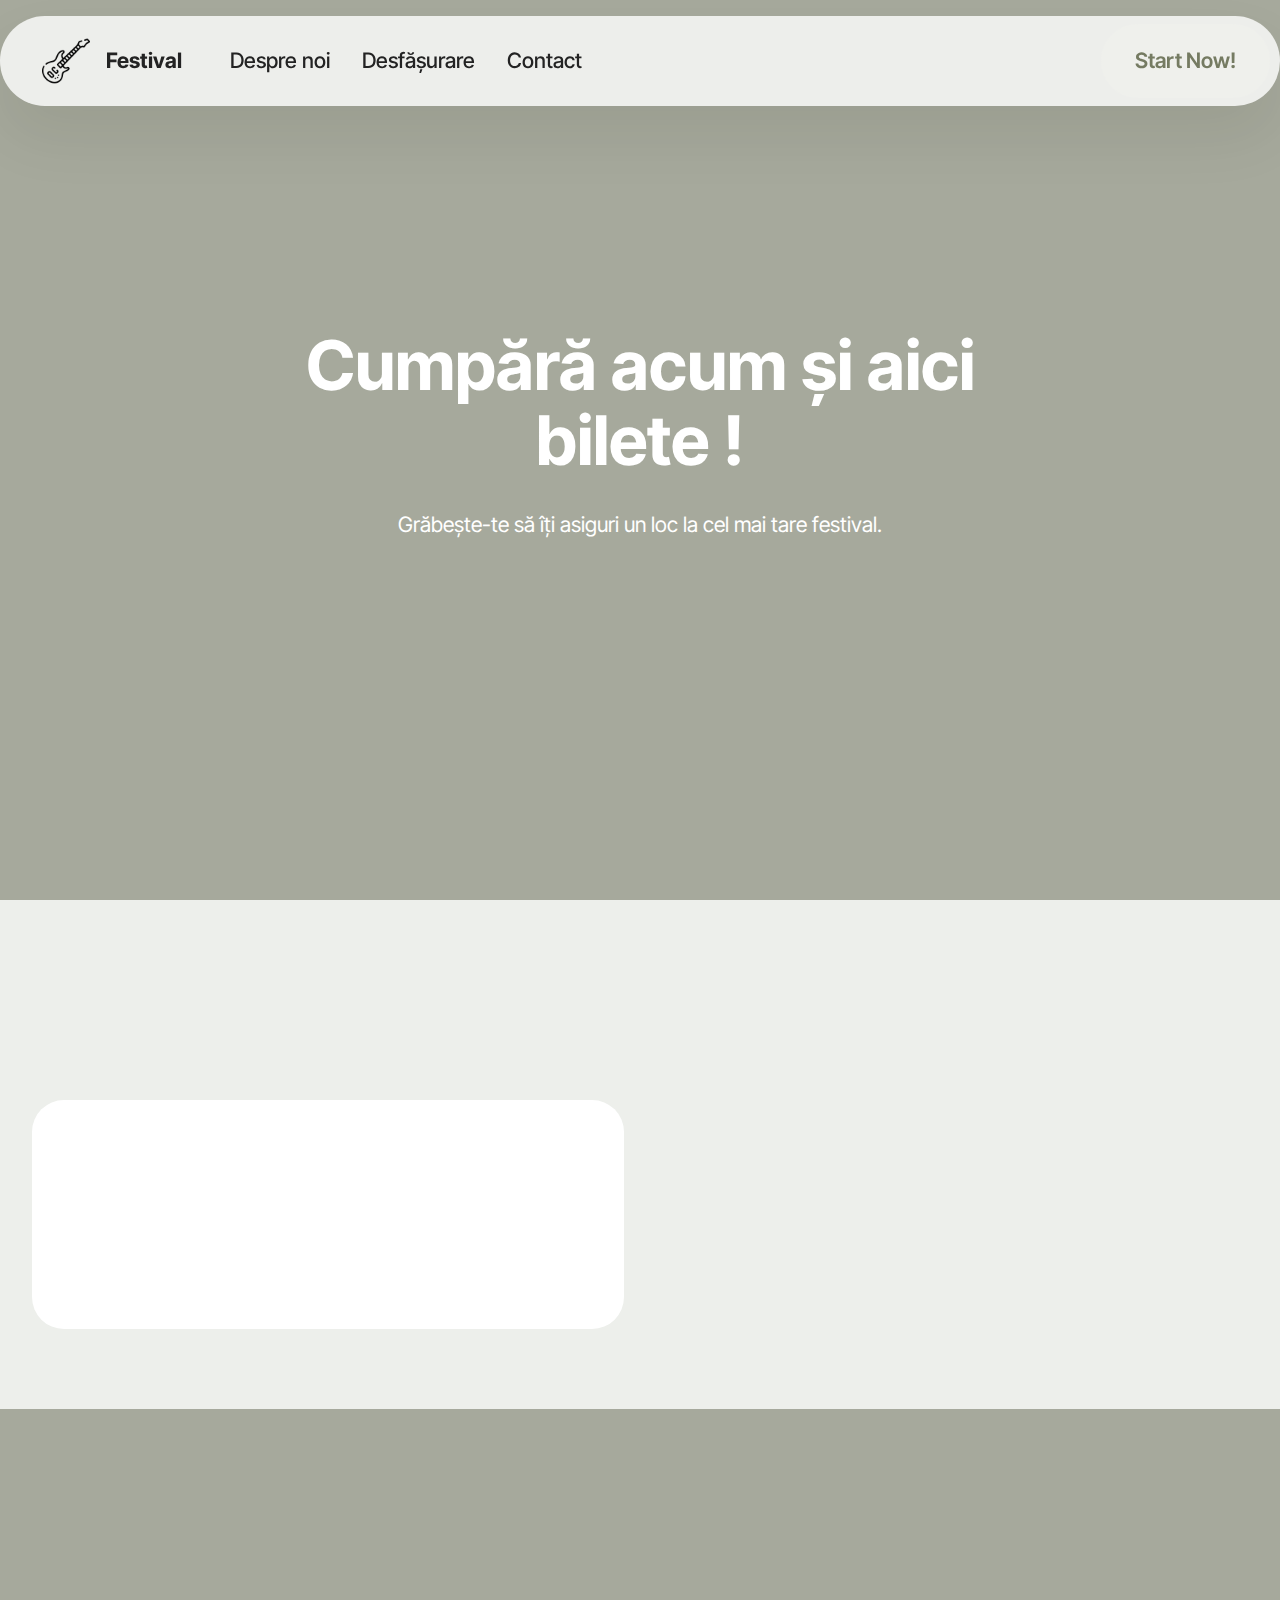
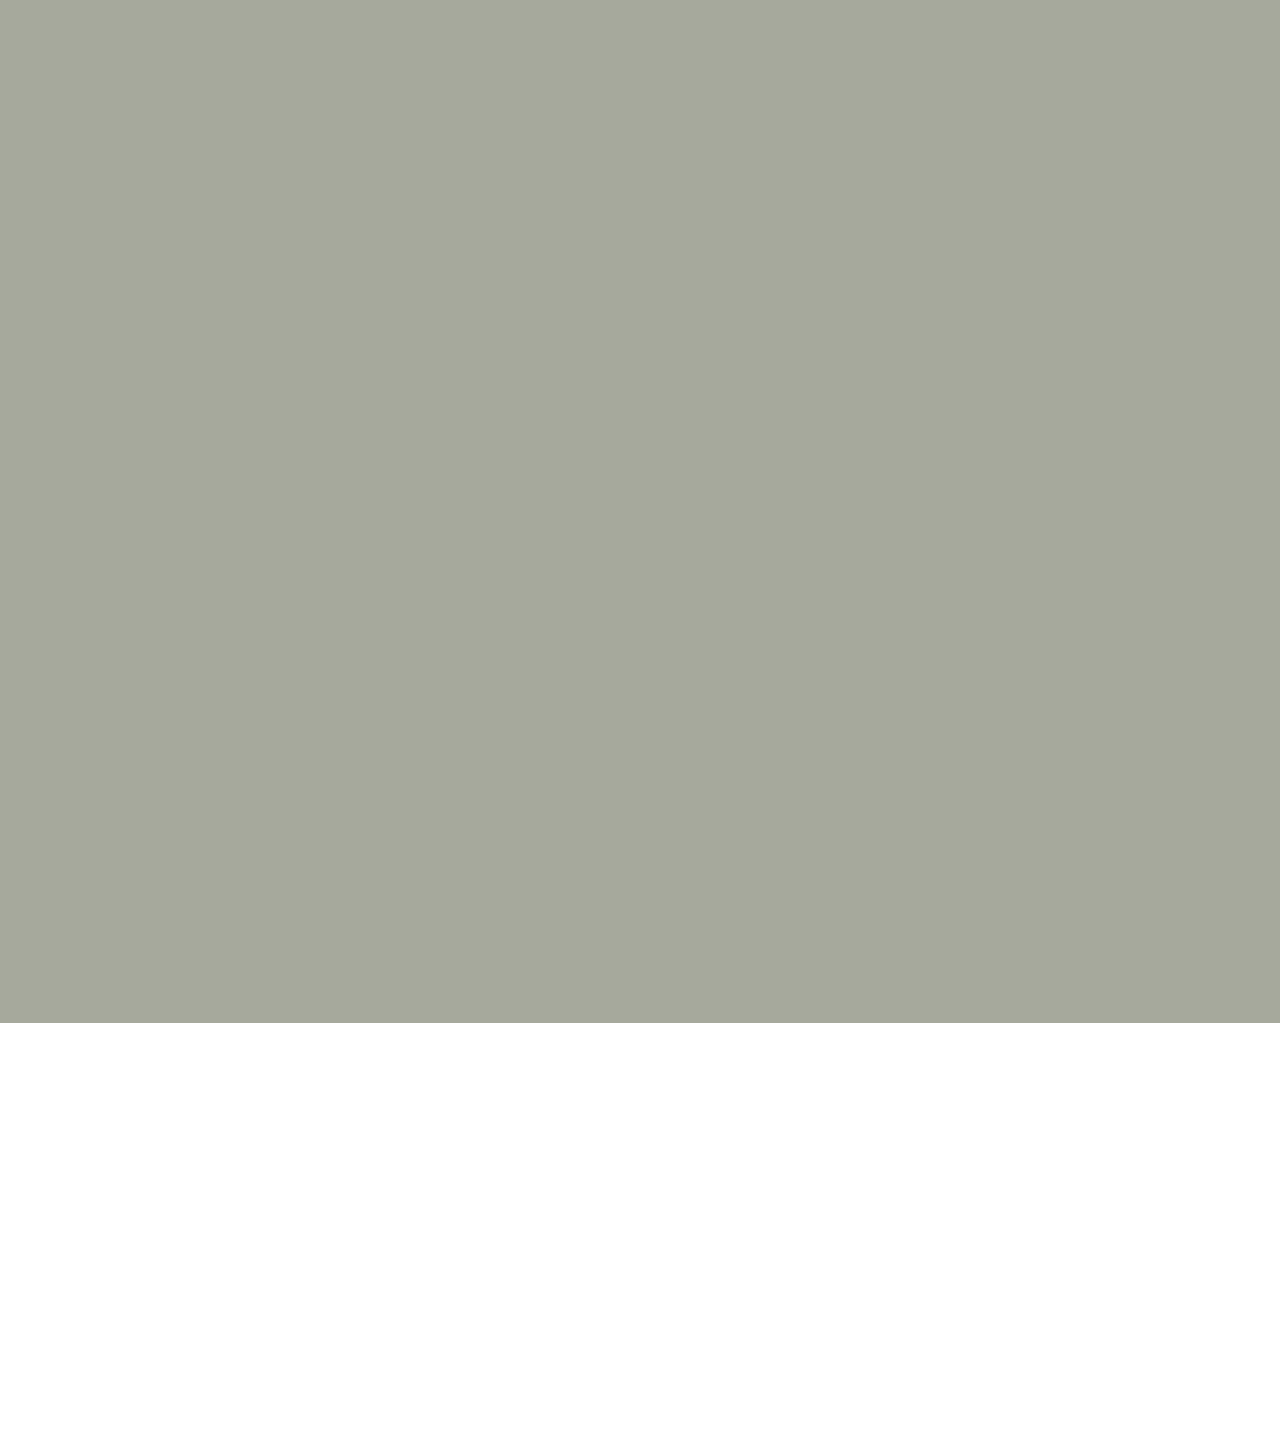
<file: contact.html>
<!DOCTYPE html>
<html>

<head>

  <meta charset="UTF-8">
  <meta http-equiv="X-UA-Compatible" content="IE=edge">
  <meta name="author" content="Elena Gonța">
  <meta name="viewport" content="width=device-width, initial-scale=1, minimum-scale=1">
  <link rel="shortcut icon" href="assets/guitar.png" type="image/x-icon">
  <meta name="description"
    content="Un site ce are scop promovarea și susținerea unui eveniment și anume un festival, conceptul fiind rock n roll,prin intermediul căruia oamenii interesați pot veni aici pentru a se informa și pentru a obține mai multe detalii.">


  <title>Festival</title>
  <link rel="stylesheet" href="assets/web/assets/mobirise-icons2/mobirise2.css">
  <link rel="stylesheet" href="assets/bootstrap/css/bootstrap.min.css">
  <link rel="stylesheet" href="assets/bootstrap/css/bootstrap-grid.min.css">
  <link rel="stylesheet" href="assets/bootstrap/css/bootstrap-reboot.min.css">
  <link rel="stylesheet" href="assets/animatecss/animate.css">
  <link rel="stylesheet" href="assets/dropdown/css/style.css">
  <link rel="stylesheet" href="assets/socicon/css/styles.css">
  <link rel="stylesheet" href="assets/theme/css/style.css">
  <link rel="preload"
    href="https://fonts.googleapis.com/css?family=Inter+Tight:100,200,300,400,500,600,700,800,900,100i,200i,300i,400i,500i,600i,700i,800i,900i&display=swap"
    as="style" onload="this.onload=null;this.rel='stylesheet'">
  <noscript>
    <link rel="stylesheet"
      href="https://fonts.googleapis.com/css?family=Inter+Tight:100,200,300,400,500,600,700,800,900,100i,200i,300i,400i,500i,600i,700i,800i,900i&display=swap">
  </noscript>
  <link rel="preload" as="style" href="assets/mobirise/css/mbr-additional.css?v=uAZHhI">
  <link rel="stylesheet" href="assets/mobirise/css/mbr-additional.css?v=uAZHhI" type="text/css">




</head>

<body>

  <section data-bs-version="5.1" class="menu menu1 cid-u0ZhSeNTH3" once="menu" id="menu01-2k">


    <nav class="navbar navbar-dropdown navbar-fixed-top navbar-expand-lg">
      <div class="container">
        <div class="navbar-brand">
          <span class="navbar-logo">
            <a href="index.html">
              <img src="assets/guitar.png" alt="un icon cu chitară" style="height: 3rem;">
            </a>
          </span>
          <span class="navbar-caption-wrap"><a class="navbar-caption text-black display-4"
              href="index.html">Festival</a></span>
        </div>
        <button class="navbar-toggler" type="button" data-toggle="collapse" data-bs-toggle="collapse"
          data-target="#navbarSupportedContent" data-bs-target="#navbarSupportedContent"
          aria-controls="navbarNavAltMarkup" aria-expanded="false" aria-label="Toggle navigation">
          <div class="hamburger">
            <span></span>
            <span></span>
            <span></span>
            <span></span>
          </div>
        </button>
        <div class="collapse navbar-collapse" id="navbarSupportedContent">
          <ul class="navbar-nav nav-dropdown" data-app-modern-menu="true">
            <li class="nav-item">
              <a class="nav-link link text-black display-4" href="index.html">Despre noi</a>
            </li>
            <li class="nav-item">
              <a class="nav-link link text-black display-4" href="index.html" aria-expanded="false">Desfășurare</a>
            </li>
            <li class="nav-item">
              <a class="nav-link link text-black display-4" href="index.html">Contact</a>
            </li>
          </ul>

          <div class="navbar-buttons mbr-section-btn"><a class="btn btn-white display-4" href="contact.html"> Start
              Now!</a></div>
        </div>
      </div>
    </nav>
  </section>

  <section data-bs-version="5.1" class="header19 cid-u0ZuOESg1V mbr-fullscreen" id="header19-2p">




    <div class="container">
      <div class="row">
        <div class="content-wrap col-12 col-md-8">
          <h1 class="mbr-section-title mbr-fonts-style mb-4 display-1">
            <strong>Cumpără acum și aici bilete !</strong>
          </h1>
          <p class="mbr-fonts-style mbr-text mb-4 display-7">
            Grăbește-te să îți asiguri un loc la cel mai tare festival.
          </p>
        </div>
      </div>
    </div>
  </section>

  <section data-bs-version="5.1" class="contacts02 map1 cid-u0ZeiLUpEp" id="contacts02-2b">




    <div class="container">
      <div class="row justify-content-center">
        <div class="col-12 content-head">
          <div class="mbr-section-head mb-5">
            <h2 class="mbr-section-title mbr-fonts-style align-center mb-0 display-2">
              <strong>Locație</strong>
            </h2>

          </div>
        </div>
      </div>
      <div class="row justify-content-center">
        <div class="card col-12 col-md-12 col-lg-6">
          <div class="card-wrapper">
            <div class="text-wrapper">
              <h3 class="cardTitle mbr-fonts-style mb-2 display-5">
                <strong>Contact</strong>
              </h3>
              <ul class="list mbr-fonts-style display-7">
                <li class="mbr-text item-wrap">Phone: <a href="tel:+12345678910" class="text-primary">0 (800) 123 45
                    67</a></li>
                <li class="mbr-text item-wrap">WhatsApp: <a href="tel:+12345678910" class="text-primary">0 (800) 123
                    45 67</a></li>
                <li class="mbr-text item-wrap">Email: <a href="mailto:info@site.com"
                    class="text-primary">info@site.com</a></li>
              </ul>
            </div>
          </div>
        </div>
        <div class="map-wrapper col-md-12 col-lg-6">
          <div class="google-map"><iframe
              src="https://www.google.com/maps/embed?pb=!1m18!1m12!1m3!1d2732.81035422493!2d23.569127176345944!3d46.76863447112529!2m3!1f0!2f0!3f0!3m2!1i1024!2i768!4f13.1!3m3!1m2!1s0x47490e8f6ad87633%3A0x23f7c32408a471a4!2sCluj%20Arena!5e0!3m2!1sen!2sro!4v1704985556900!5m2!1sen!2sro"
              width="600" height="450" style="border:0;" allowfullscreen="" loading="lazy"
              referrerpolicy="no-referrer-when-downgrade"></iframe>
          </div>
        </div>
      </div>
  </section>

  <section data-bs-version="5.1" class="features5 cid-u0Zbpm4A5c" id="features05-21">




    <div class="container">
      <div class="row mb-5 justify-content-center">
        <div class="col-12 content-head">
          <h2 class="mbr-section-title mbr-fonts-style align-center mb-0 display-2">
            <strong>Bilete</strong>
          </h2>
          <p class="mbr-section-subtitle mbr-fonts-style align-center mb-0 mt-4 display-7">
            Vă invităm să vă asigurați locul la cel mai captivant program al anului! Biletele pentru acest eveniment
            extraordinar sunt acum disponibile, și suntem convinși că nu vreți să ratați această ocazie unică.
          </p>
        </div>
      </div>
      <div class="row">
        <div class="item features-without-image col-12 col-md-6 col-lg-4 item-mb">
          <div class="item-wrapper">
            <div class="card-box align-left">
              <div class="iconfont-wrapper">
                <span class="mbr-iconfont mobi-mbri-idea mobi-mbri"></span>
              </div>
              <h3 class="card-title mbr-fonts-style display-5">
                <strong>Bilete Gold</strong>
              </h3>
              <p class="card-text mbr-fonts-style display-7">
                Gold reprezintă cea mai înaltă categorie de acces la eveniment și oferă posesorilor o experiență
                premium. Beneficiile pot include:
              </p>
              <ul>
                <li>Locuri VIP: Acces la cele mai bune locuri din locație, oferind o vedere
                  excelentă
                  asupra evenimentului.</li>
                <li>Acces rapid: Posibilitatea de a evita cozile prin intrarea rapidă sau
                  accesul la
                  zone dedicate pentru posesorii de bilete Gold.</li>
                <li>Serviciu de ospătari: Posibilitatea de a comanda băuturi și gustări direct
                  de la un
                  ospătar dedicat, fără a fi nevoie să părăsiți locul.</li>
                <li>Pachete de bun venit: Cadouri sau privilegii speciale, cum ar fi tricouri
                  personalizate, materiale promoționale exclusive sau alte surprize.</li>

              </ul>


            </div>
          </div>
        </div>
        <div class="item features-without-image col-12 col-md-6 col-lg-4 item-mb">
          <div class="item-wrapper">
            <div class="card-box align-left">
              <div class="iconfont-wrapper">
                <span class="mbr-iconfont mobi-mbri-growing-chart mobi-mbri"></span>
              </div>
              <h3 class="card-title mbr-fonts-style display-5">
                <strong>Bilete Silver</strong>
              </h3>
              <p class="card-text mbr-fonts-style display-7">
                Biletele Silver oferă, de asemenea, o experiență de calitate, biletele Silver poat include:
              </p>
              <ul>
                <li>Locuri bune: Acces la locuri confortabile, cu o vizibilitate bună asupra
                  scenei sau a evenimentului.</li>
                <li>Acces la zone restrânse: Posibilitatea de a accesa anumite zone restrânse
                  ale locației.</li>
                <li> Băuturi și mâncare disponibile: Acces la baruri și zone de alimentație,
                  oferind o varietate de opțiuni pentru băuturi și gustări.</li>
                <li>Cadouri mici: Posibilitatea de a primi mici cadouri sau beneficii
                  adiționale, cum ar fi autografe, materiale promoționale sau alte surprize.
                </li>
              </ul>


            </div>
          </div>
        </div>
        <div class="item features-without-image col-12 col-md-6 col-lg-4 item-mb">
          <div class="item-wrapper">
            <div class="card-box align-left">
              <div class="iconfont-wrapper">
                <span class="mbr-iconfont mobi-mbri-change-style mobi-mbri"></span>
              </div>
              <h3 class="card-title mbr-fonts-style display-5">
                <strong>Bilete Bronze</strong>
              </h3>
              <p class="card-text mbr-fonts-style display-7">
                Alegeți Biletele Bronze și faceți parte din această experiență uimitoare fără să vă îngrijorați de
                costuri ridicate.
              </p>
              <ul>
                <li>Acces General: Cu un bilet Bronze, veți avea acces la toate zonele principale ale evenimentului,
                  permițându-vă să vă bucurați de spectacolele live și activitățile programate.</li>

                <li>Locuri rezervate în zona dedicată: Cu biletele Bronze, veți avea posibilitatea de a vă asigura
                un loc confortabil în zona dedicată spectatorilor cu bilete Bronze.</li>

                </li>Experiență accesibilă: Biletele Bronze sunt concepute pentru a vă oferi o experiență de calitate la
                un preț accesibil. </li>

                
              </ul>


            </div>
          </div>
        </div>
      </div>
    </div>
  </section>

  <section data-bs-version="5.1" class="social4 cid-u0ZgIiLfNG" id="social04-2j">




    <div class="container">
      <div class="media-container-row">
        <div class="col-12">
          <h3 class="mbr-section-title align-center mb-5 mbr-fonts-style display-2">
            <strong>Follow us</strong>
          </h3>
          <div class="social-list align-center">
            <a class="iconfont-wrapper bg-facebook m-2 " target="_blank" href="https://web.facebook.com/photo/?fbid=882638805163672&set=a.239212432839649.56308.214335111994048&locale=ro_RO&_rdc=1&_rdr">
              <span class="socicon-facebook socicon"></span>
            </a>
            <a class="iconfont-wrapper bg-twitter m-2" href="https://twitter.com/?lang=en" target="">
              <span class="socicon-twitter socicon"></span>
            </a>
            <a class="iconfont-wrapper bg-instagram m-2" href="https://www.instagram.com/" target="_blank">
              <span class="socicon-instagram socicon"></span>
            </a>





            <a class="iconfont-wrapper bg-tiktok m-2" href="https://www.tiktok.com/en/" target="_blank">
              <span class="socicon-tiktok socicon"></span>
            </a>


          </div>
        </div>
      </div>
    </div>
  </section>
  <section class="display-7"
    style="padding: 0;align-items: center;justify-content: center;flex-wrap: wrap;    align-content: center;display: flex;position: relative;height: 4rem;">
    <a href="index.html" style="flex: 1 1;height: 4rem;position: absolute;width: 100%;z-index: 1;"><img
        alt="" style="height: 4rem;"
        src="[data-uri]"></a>
    <p style="margin: 0;text-align: center;" class="display-7">&#8204;</p><a style="z-index:1"
      href="https://mobirise.com/builder/landing-page-builder.html"></a>
  </section>
  <script src="assets/bootstrap/js/bootstrap.bundle.min.js"></script>
  <script src="assets/smoothscroll/smooth-scroll.js"></script>
  <script src="assets/ytplayer/index.js"></script>
  <script src="assets/dropdown/js/navbar-dropdown.js"></script>
  <script src="assets/theme/js/script.js"></script>


  <input name="animation" type="hidden">
</body>

</html>
</file>
<file: assets/web/assets/mobirise-icons2/mobirise2.css>
@font-face {
  font-family: 'Moririse2';
  font-display: swap;
  src:  url('mobirise2.eot?f2bix4');
  src:  url('mobirise2.eot?f2bix4#iefix') format('embedded-opentype'),
    url('mobirise2.ttf?f2bix4') format('truetype'),
    url('mobirise2.woff?f2bix4') format('woff'),
    url('mobirise2.svg?f2bix4#mobirise2') format('svg');
  font-weight: normal;
  font-style: normal;
}

[class^="mobi-"], [class*=" mobi-"] {
  /* use !important to prevent issues with browser extensions that change fonts */
  font-family: 'Moririse2' !important;
  speak: none;
  font-style: normal;
  font-weight: normal;
  font-variant: normal;
  text-transform: none;
  line-height: 1;

  /* Better Font Rendering =========== */
  -webkit-font-smoothing: antialiased;
  -moz-osx-font-smoothing: grayscale;
}

.mobi-mbri-add-submenu:before {
  content: "\e900";
}
.mobi-mbri-alert:before {
  content: "\e901";
}
.mobi-mbri-align-center:before {
  content: "\e902";
}
.mobi-mbri-align-justify:before {
  content: "\e903";
}
.mobi-mbri-align-left:before {
  content: "\e904";
}
.mobi-mbri-align-right:before {
  content: "\e905";
}
.mobi-mbri-android:before {
  content: "\e906";
}
.mobi-mbri-apple:before {
  content: "\e907";
}
.mobi-mbri-arrow-down:before {
  content: "\e908";
}
.mobi-mbri-arrow-next:before {
  content: "\e909";
}
.mobi-mbri-arrow-prev:before {
  content: "\e90a";
}
.mobi-mbri-arrow-up:before {
  content: "\e90b";
}
.mobi-mbri-bold:before {
  content: "\e90c";
}
.mobi-mbri-bookmark:before {
  content: "\e90d";
}
.mobi-mbri-bootstrap:before {
  content: "\e90e";
}
.mobi-mbri-briefcase:before {
  content: "\e90f";
}
.mobi-mbri-browse:before {
  content: "\e910";
}
.mobi-mbri-bulleted-list:before {
  content: "\e911";
}
.mobi-mbri-calendar:before {
  content: "\e912";
}
.mobi-mbri-camera:before {
  content: "\e913";
}
.mobi-mbri-cart-add:before {
  content: "\e914";
}
.mobi-mbri-cart-full:before {
  content: "\e915";
}
.mobi-mbri-cash:before {
  content: "\e916";
}
.mobi-mbri-change-style:before {
  content: "\e917";
}
.mobi-mbri-chat:before {
  content: "\e918";
}
.mobi-mbri-clock:before {
  content: "\e919";
}
.mobi-mbri-close:before {
  content: "\e91a";
}
.mobi-mbri-cloud:before {
  content: "\e91b";
}
.mobi-mbri-code:before {
  content: "\e91c";
}
.mobi-mbri-contact-form:before {
  content: "\e91d";
}
.mobi-mbri-credit-card:before {
  content: "\e91e";
}
.mobi-mbri-cursor-click:before {
  content: "\e91f";
}
.mobi-mbri-cust-feedback:before {
  content: "\e920";
}
.mobi-mbri-database:before {
  content: "\e921";
}
.mobi-mbri-delivery:before {
  content: "\e922";
}
.mobi-mbri-desktop:before {
  content: "\e923";
}
.mobi-mbri-devices:before {
  content: "\e924";
}
.mobi-mbri-down:before {
  content: "\e925";
}
.mobi-mbri-download-2:before {
  content: "\e926";
}
.mobi-mbri-download:before {
  content: "\e927";
}
.mobi-mbri-drag-n-drop-2:before {
  content: "\e928";
}
.mobi-mbri-drag-n-drop:before {
  content: "\e929";
}
.mobi-mbri-edit-2:before {
  content: "\e92a";
}
.mobi-mbri-edit:before {
  content: "\e92b";
}
.mobi-mbri-error:before {
  content: "\e92c";
}
.mobi-mbri-extension:before {
  content: "\e92d";
}
.mobi-mbri-features:before {
  content: "\e92e";
}
.mobi-mbri-file:before {
  content: "\e92f";
}
.mobi-mbri-flag:before {
  content: "\e930";
}
.mobi-mbri-folder:before {
  content: "\e931";
}
.mobi-mbri-gift:before {
  content: "\e932";
}
.mobi-mbri-github:before {
  content: "\e933";
}
.mobi-mbri-globe-2:before {
  content: "\e934";
}
.mobi-mbri-globe:before {
  content: "\e935";
}
.mobi-mbri-growing-chart:before {
  content: "\e936";
}
.mobi-mbri-hearth:before {
  content: "\e937";
}
.mobi-mbri-help:before {
  content: "\e938";
}
.mobi-mbri-home:before {
  content: "\e939";
}
.mobi-mbri-hot-cup:before {
  content: "\e93a";
}
.mobi-mbri-idea:before {
  content: "\e93b";
}
.mobi-mbri-image-gallery:before {
  content: "\e93c";
}
.mobi-mbri-image-slider:before {
  content: "\e93d";
}
.mobi-mbri-info:before {
  content: "\e93e";
}
.mobi-mbri-italic:before {
  content: "\e93f";
}
.mobi-mbri-key:before {
  content: "\e940";
}
.mobi-mbri-laptop:before {
  content: "\e941";
}
.mobi-mbri-layers:before {
  content: "\e942";
}
.mobi-mbri-left-right:before {
  content: "\e943";
}
.mobi-mbri-left:before {
  content: "\e944";
}
.mobi-mbri-letter:before {
  content: "\e945";
}
.mobi-mbri-like:before {
  content: "\e946";
}
.mobi-mbri-link:before {
  content: "\e947";
}
.mobi-mbri-lock:before {
  content: "\e948";
}
.mobi-mbri-login:before {
  content: "\e949";
}
.mobi-mbri-logout:before {
  content: "\e94a";
}
.mobi-mbri-magic-stick:before {
  content: "\e94b";
}
.mobi-mbri-map-pin:before {
  content: "\e94c";
}
.mobi-mbri-menu:before {
  content: "\e94d";
}
.mobi-mbri-mobile-2:before {
  content: "\e94e";
}
.mobi-mbri-mobile-horizontal:before {
  content: "\e94f";
}
.mobi-mbri-mobile:before {
  content: "\e950";
}
.mobi-mbri-mobirise:before {
  content: "\e951";
}
.mobi-mbri-more-horizontal:before {
  content: "\e952";
}
.mobi-mbri-more-vertical:before {
  content: "\e953";
}
.mobi-mbri-music:before {
  content: "\e954";
}
.mobi-mbri-new-file:before {
  content: "\e955";
}
.mobi-mbri-numbered-list:before {
  content: "\e956";
}
.mobi-mbri-opened-folder:before {
  content: "\e957";
}
.mobi-mbri-pages:before {
  content: "\e958";
}
.mobi-mbri-paper-plane:before {
  content: "\e959";
}
.mobi-mbri-paperclip:before {
  content: "\e95a";
}
.mobi-mbri-phone:before {
  content: "\e95b";
}
.mobi-mbri-photo:before {
  content: "\e95c";
}
.mobi-mbri-photos:before {
  content: "\e95d";
}
.mobi-mbri-pin:before {
  content: "\e95e";
}
.mobi-mbri-play:before {
  content: "\e95f";
}
.mobi-mbri-plus:before {
  content: "\e960";
}
.mobi-mbri-preview:before {
  content: "\e961";
}
.mobi-mbri-print:before {
  content: "\e962";
}
.mobi-mbri-protect:before {
  content: "\e963";
}
.mobi-mbri-question:before {
  content: "\e964";
}
.mobi-mbri-quote-left:before {
  content: "\e965";
}
.mobi-mbri-quote-right:before {
  content: "\e966";
}
.mobi-mbri-redo:before {
  content: "\e967";
}
.mobi-mbri-refresh:before {
  content: "\e968";
}
.mobi-mbri-responsive-2:before {
  content: "\e969";
}
.mobi-mbri-responsive:before {
  content: "\e96a";
}
.mobi-mbri-right:before {
  content: "\e96b";
}
.mobi-mbri-rocket:before {
  content: "\e96c";
}
.mobi-mbri-sad-face:before {
  content: "\e96d";
}
.mobi-mbri-sale:before {
  content: "\e96e";
}
.mobi-mbri-save:before {
  content: "\e96f";
}
.mobi-mbri-search:before {
  content: "\e970";
}
.mobi-mbri-setting-2:before {
  content: "\e971";
}
.mobi-mbri-setting-3:before {
  content: "\e972";
}
.mobi-mbri-setting:before {
  content: "\e973";
}
.mobi-mbri-share:before {
  content: "\e974";
}
.mobi-mbri-shopping-bag:before {
  content: "\e975";
}
.mobi-mbri-shopping-basket:before {
  content: "\e976";
}
.mobi-mbri-shopping-cart:before {
  content: "\e977";
}
.mobi-mbri-sites:before {
  content: "\e978";
}
.mobi-mbri-smile-face:before {
  content: "\e979";
}
.mobi-mbri-speed:before {
  content: "\e97a";
}
.mobi-mbri-star:before {
  content: "\e97b";
}
.mobi-mbri-success:before {
  content: "\e97c";
}
.mobi-mbri-sun:before {
  content: "\e97d";
}
.mobi-mbri-sun2:before {
  content: "\e97e";
}
.mobi-mbri-tablet-vertical:before {
  content: "\e97f";
}
.mobi-mbri-tablet:before {
  content: "\e980";
}
.mobi-mbri-target:before {
  content: "\e981";
}
.mobi-mbri-timer:before {
  content: "\e982";
}
.mobi-mbri-to-ftp:before {
  content: "\e983";
}
.mobi-mbri-to-local-drive:before {
  content: "\e984";
}
.mobi-mbri-touch-swipe:before {
  content: "\e985";
}
.mobi-mbri-touch:before {
  content: "\e986";
}
.mobi-mbri-trash:before {
  content: "\e987";
}
.mobi-mbri-underline:before {
  content: "\e988";
}
.mobi-mbri-undo:before {
  content: "\e989";
}
.mobi-mbri-unlink:before {
  content: "\e98a";
}
.mobi-mbri-unlock:before {
  content: "\e98b";
}
.mobi-mbri-up-down:before {
  content: "\e98c";
}
.mobi-mbri-up:before {
  content: "\e98d";
}
.mobi-mbri-update:before {
  content: "\e98e";
}
.mobi-mbri-upload-2:before {
  content: "\e98f";
}
.mobi-mbri-upload:before {
  content: "\e990";
}
.mobi-mbri-user-2:before {
  content: "\e991";
}
.mobi-mbri-user:before {
  content: "\e992";
}
.mobi-mbri-users:before {
  content: "\e993";
}
.mobi-mbri-video-play:before {
  content: "\e994";
}
.mobi-mbri-video:before {
  content: "\e995";
}
.mobi-mbri-watch:before {
  content: "\e996";
}
.mobi-mbri-website-theme-2:before {
  content: "\e997";
}
.mobi-mbri-website-theme:before {
  content: "\e998";
}
.mobi-mbri-wifi:before {
  content: "\e999";
}
.mobi-mbri-windows:before {
  content: "\e99a";
}
.mobi-mbri-zoom-in:before {
  content: "\e99b";
}
.mobi-mbri-zoom-out:before {
  content: "\e99c";
}
</file>
<file: assets/dropdown/css/style.css>
.navbar-dropdown {
  left: 0;
  padding: 0;
  position: absolute;
  right: 0;
  top: 0;
  transition: all 0.45s ease;
  z-index: 1030;
  background: #282828; }
  .navbar-dropdown .navbar-logo {
    margin-right: 0.8rem;
    transition: margin 0.3s ease-in-out;
    vertical-align: middle; }
    .navbar-dropdown .navbar-logo img {
      height: 3.125rem;
      transition: all 0.3s ease-in-out; }
    .navbar-dropdown .navbar-logo.mbr-iconfont {
      font-size: 3.125rem;
      line-height: 3.125rem; }
  .navbar-dropdown .navbar-caption {
    font-weight: 700;
    white-space: normal;
    vertical-align: -4px;
    line-height: 3.125rem !important; }
    .navbar-dropdown .navbar-caption, .navbar-dropdown .navbar-caption:hover {
      color: inherit;
      text-decoration: none; }
  .navbar-dropdown .mbr-iconfont + .navbar-caption {
    vertical-align: -1px; }
  .navbar-dropdown.navbar-fixed-top {
    position: fixed; }
  .navbar-dropdown .navbar-brand span {
    vertical-align: -4px; }
  .navbar-dropdown.bg-color.transparent {
    background: none; }
  .navbar-dropdown.navbar-short .navbar-brand {
    padding: 0.625rem 0; }
    .navbar-dropdown.navbar-short .navbar-brand span {
      vertical-align: -1px; }
  .navbar-dropdown.navbar-short .navbar-caption {
    line-height: 2.375rem !important;
    vertical-align: -2px; }
  .navbar-dropdown.navbar-short .navbar-logo {
    margin-right: 0.5rem; }
    .navbar-dropdown.navbar-short .navbar-logo img {
      height: 2.375rem; }
    .navbar-dropdown.navbar-short .navbar-logo.mbr-iconfont {
      font-size: 2.375rem;
      line-height: 2.375rem; }
  .navbar-dropdown.navbar-short .mbr-table-cell {
    height: 3.625rem; }
  .navbar-dropdown .navbar-close {
    left: 0.6875rem;
    position: fixed;
    top: 0.75rem;
    z-index: 1000; }
  .navbar-dropdown .hamburger-icon {
    content: "";
    display: inline-block;
    vertical-align: middle;
    width: 16px;
    -webkit-box-shadow: 0 -6px 0 1px #282828,0 0 0 1px #282828,0 6px 0 1px #282828;
    -moz-box-shadow: 0 -6px 0 1px #282828,0 0 0 1px #282828,0 6px 0 1px #282828;
    box-shadow: 0 -6px 0 1px #282828,0 0 0 1px #282828,0 6px 0 1px #282828; }

.dropdown-menu .dropdown-toggle[data-toggle="dropdown-submenu"]::after {
  border-bottom: 0.35em solid transparent;
  border-left: 0.35em solid;
  border-right: 0;
  border-top: 0.35em solid transparent;
  margin-left: 0.3rem; }

.dropdown-menu .dropdown-item:focus {
  outline: 0; }

.nav-dropdown {
  font-size: 0.75rem;
  font-weight: 500;
  height: auto !important; }
  .nav-dropdown .nav-btn {
    padding-left: 1rem; }
  .nav-dropdown .link {
    margin: .667em 1.667em;
    font-weight: 500;
    padding: 0;
    transition: color .2s ease-in-out; }
    .nav-dropdown .link.dropdown-toggle {
      margin-right: 2.583em; }
      .nav-dropdown .link.dropdown-toggle::after {
        margin-left: .25rem;
        border-top: 0.35em solid;
        border-right: 0.35em solid transparent;
        border-left: 0.35em solid transparent;
        border-bottom: 0; }
      .nav-dropdown .link.dropdown-toggle[aria-expanded="true"] {
        margin: 0;
        padding: 0.667em 3.263em  0.667em 1.667em; }
  .nav-dropdown .link::after,
  .nav-dropdown .dropdown-item::after {
    color: inherit; }
  .nav-dropdown .btn {
    font-size: 0.75rem;
    font-weight: 700;
    letter-spacing: 0;
    margin-bottom: 0;
    padding-left: 1.25rem;
    padding-right: 1.25rem; }
  .nav-dropdown .dropdown-menu {
    border-radius: 0;
    border: 0;
    left: 0;
    margin: 0;
    padding-bottom: 1.25rem;
    padding-top: 1.25rem;
    position: relative; }
  .nav-dropdown .dropdown-submenu {
    margin-left: 0.125rem;
    top: 0; }
  .nav-dropdown .dropdown-item {
    font-weight: 500;
    line-height: 2;
    padding: 0.3846em 4.615em 0.3846em 1.5385em;
    position: relative;
    transition: color .2s ease-in-out, background-color .2s ease-in-out; }
    .nav-dropdown .dropdown-item::after {
      margin-top: -0.3077em;
      position: absolute;
      right: 1.1538em;
      top: 50%; }
    .nav-dropdown .dropdown-item:focus, .nav-dropdown .dropdown-item:hover {
      background: none; }

@media (max-width: 767px) {
  .nav-dropdown.navbar-toggleable-sm {
    bottom: 0;
    display: none;
    left: 0;
    overflow-x: hidden;
    position: fixed;
    top: 0;
    transform: translateX(-100%);
    -ms-transform: translateX(-100%);
    -webkit-transform: translateX(-100%);
    width: 18.75rem;
    z-index: 999; } }
.nav-dropdown.navbar-toggleable-xl {
  bottom: 0;
  display: none;
  left: 0;
  overflow-x: hidden;
  position: fixed;
  top: 0;
  transform: translateX(-100%);
  -ms-transform: translateX(-100%);
  -webkit-transform: translateX(-100%);
  width: 18.75rem;
  z-index: 999; }

.nav-dropdown-sm {
  display: block !important;
  overflow-x: hidden;
  overflow: auto;
  padding-top: 3.875rem; }
  .nav-dropdown-sm::after {
    content: "";
    display: block;
    height: 3rem;
    width: 100%; }
  .nav-dropdown-sm.collapse.in ~ .navbar-close {
    display: block !important; }
  .nav-dropdown-sm.collapsing, .nav-dropdown-sm.collapse.in {
    transform: translateX(0);
    -ms-transform: translateX(0);
    -webkit-transform: translateX(0);
    transition: all 0.25s ease-out;
    -webkit-transition: all 0.25s ease-out;
    background: #282828; }
  .nav-dropdown-sm.collapsing[aria-expanded="false"] {
    transform: translateX(-100%);
    -ms-transform: translateX(-100%);
    -webkit-transform: translateX(-100%); }
  .nav-dropdown-sm .nav-item {
    display: block;
    margin-left: 0 !important;
    padding-left: 0; }
  .nav-dropdown-sm .link,
  .nav-dropdown-sm .dropdown-item {
    border-top: 1px dotted rgba(255, 255, 255, 0.1);
    font-size: 0.8125rem;
    line-height: 1.6;
    margin: 0 !important;
    padding: 0.875rem 2.4rem 0.875rem 1.5625rem !important;
    position: relative;
    white-space: normal; }
    .nav-dropdown-sm .link:focus, .nav-dropdown-sm .link:hover,
    .nav-dropdown-sm .dropdown-item:focus,
    .nav-dropdown-sm .dropdown-item:hover {
      background: rgba(0, 0, 0, 0.2) !important;
      color: #c0a375; }
  .nav-dropdown-sm .nav-btn {
    position: relative;
    padding: 1.5625rem 1.5625rem 0 1.5625rem; }
    .nav-dropdown-sm .nav-btn::before {
      border-top: 1px dotted rgba(255, 255, 255, 0.1);
      content: "";
      left: 0;
      position: absolute;
      top: 0;
      width: 100%; }
    .nav-dropdown-sm .nav-btn + .nav-btn {
      padding-top: 0.625rem; }
      .nav-dropdown-sm .nav-btn + .nav-btn::before {
        display: none; }
  .nav-dropdown-sm .btn {
    padding: 0.625rem 0; }
  .nav-dropdown-sm .dropdown-toggle[data-toggle="dropdown-submenu"]::after {
    margin-left: .25rem;
    border-top: 0.35em solid;
    border-right: 0.35em solid transparent;
    border-left: 0.35em solid transparent;
    border-bottom: 0; }
  .nav-dropdown-sm .dropdown-toggle[data-toggle="dropdown-submenu"][aria-expanded="true"]::after {
    border-top: 0;
    border-right: 0.35em solid transparent;
    border-left: 0.35em solid transparent;
    border-bottom: 0.35em solid; }
  .nav-dropdown-sm .dropdown-menu {
    margin: 0;
    padding: 0;
    position: relative;
    top: 0;
    left: 0;
    width: 100%;
    border: 0;
    float: none;
    border-radius: 0;
    background: none; }
  .nav-dropdown-sm .dropdown-submenu {
    left: 100%;
    margin-left: 0.125rem;
    margin-top: -1.25rem;
    top: 0; }

.navbar-toggleable-sm .nav-dropdown .dropdown-menu {
  position: absolute; }

.navbar-toggleable-sm .nav-dropdown .dropdown-submenu {
  left: 100%;
  margin-left: 0.125rem;
  margin-top: -1.25rem;
  top: 0; }

.navbar-toggleable-sm.opened .nav-dropdown .dropdown-menu {
  position: relative; }

.navbar-toggleable-sm.opened .nav-dropdown .dropdown-submenu {
  left: 0;
  margin-left: 00rem;
  margin-top: 0rem;
  top: 0; }

.is-builder .nav-dropdown.collapsing {
  transition: none !important; }
</file>
<file: assets/socicon/css/styles.css>
@charset "UTF-8";

@font-face {
  font-family: 'Socicon';
  src:  url('../fonts/socicon.eot');
  src:  url('../fonts/socicon.eot?#iefix') format('embedded-opentype'),
    url('../fonts/socicon.woff2') format('woff2'),
    url('../fonts/socicon.ttf') format('truetype'),
    url('../fonts/socicon.woff') format('woff'),
    url('../fonts/socicon.svg#socicon') format('svg');
  font-weight: normal;
  font-style: normal;
  font-display: swap;
}

[data-icon]:before {
  font-family: "socicon" !important;
  content: attr(data-icon);
  font-style: normal !important;
  font-weight: normal !important;
  font-variant: normal !important;
  text-transform: none !important;
  speak: none;
  line-height: 1;
  -webkit-font-smoothing: antialiased;
  -moz-osx-font-smoothing: grayscale;
}

[class^="socicon-"], [class*=" socicon-"] {
  /* use !important to prevent issues with browser extensions that change fonts */
  font-family: 'Socicon' !important;
  speak: none;
  font-style: normal;
  font-weight: normal;
  font-variant: normal;
  text-transform: none;
  line-height: 1;

  /* Better Font Rendering =========== */
  -webkit-font-smoothing: antialiased;
  -moz-osx-font-smoothing: grayscale;
}

.socicon-eitaa:before {
  content: "\e97c";
}
.socicon-soroush:before {
  content: "\e97d";
}
.socicon-bale:before {
  content: "\e97e";
}
.socicon-zazzle:before {
  content: "\e97b";
}
.socicon-society6:before {
  content: "\e97a";
}
.socicon-redbubble:before {
  content: "\e979";
}
.socicon-avvo:before {
  content: "\e978";
}
.socicon-stitcher:before {
  content: "\e977";
}
.socicon-googlehangouts:before {
  content: "\e974";
}
.socicon-dlive:before {
  content: "\e975";
}
.socicon-vsco:before {
  content: "\e976";
}
.socicon-flipboard:before {
  content: "\e973";
}
.socicon-ubuntu:before {
  content: "\e958";
}
.socicon-artstation:before {
  content: "\e959";
}
.socicon-invision:before {
  content: "\e95a";
}
.socicon-torial:before {
  content: "\e95b";
}
.socicon-collectorz:before {
  content: "\e95c";
}
.socicon-seenthis:before {
  content: "\e95d";
}
.socicon-googleplaymusic:before {
  content: "\e95e";
}
.socicon-debian:before {
  content: "\e95f";
}
.socicon-filmfreeway:before {
  content: "\e960";
}
.socicon-gnome:before {
  content: "\e961";
}
.socicon-itchio:before {
  content: "\e962";
}
.socicon-jamendo:before {
  content: "\e963";
}
.socicon-mix:before {
  content: "\e964";
}
.socicon-sharepoint:before {
  content: "\e965";
}
.socicon-tinder:before {
  content: "\e966";
}
.socicon-windguru:before {
  content: "\e967";
}
.socicon-cdbaby:before {
  content: "\e968";
}
.socicon-elementaryos:before {
  content: "\e969";
}
.socicon-stage32:before {
  content: "\e96a";
}
.socicon-tiktok:before {
  content: "\e96b";
}
.socicon-gitter:before {
  content: "\e96c";
}
.socicon-letterboxd:before {
  content: "\e96d";
}
.socicon-threema:before {
  content: "\e96e";
}
.socicon-splice:before {
  content: "\e96f";
}
.socicon-metapop:before {
  content: "\e970";
}
.socicon-naver:before {
  content: "\e971";
}
.socicon-remote:before {
  content: "\e972";
}
.socicon-internet:before {
  content: "\e957";
}
.socicon-moddb:before {
  content: "\e94b";
}
.socicon-indiedb:before {
  content: "\e94c";
}
.socicon-traxsource:before {
  content: "\e94d";
}
.socicon-gamefor:before {
  content: "\e94e";
}
.socicon-pixiv:before {
  content: "\e94f";
}
.socicon-myanimelist:before {
  content: "\e950";
}
.socicon-blackberry:before {
  content: "\e951";
}
.socicon-wickr:before {
  content: "\e952";
}
.socicon-spip:before {
  content: "\e953";
}
.socicon-napster:before {
  content: "\e954";
}
.socicon-beatport:before {
  content: "\e955";
}
.socicon-hackerone:before {
  content: "\e956";
}
.socicon-hackernews:before {
  content: "\e946";
}
.socicon-smashwords:before {
  content: "\e947";
}
.socicon-kobo:before {
  content: "\e948";
}
.socicon-bookbub:before {
  content: "\e949";
}
.socicon-mailru:before {
  content: "\e94a";
}
.socicon-gitlab:before {
  content: "\e945";
}
.socicon-instructables:before {
  content: "\e944";
}
.socicon-portfolio:before {
  content: "\e943";
}
.socicon-codered:before {
  content: "\e940";
}
.socicon-origin:before {
  content: "\e941";
}
.socicon-nextdoor:before {
  content: "\e942";
}
.socicon-udemy:before {
  content: "\e93f";
}
.socicon-livemaster:before {
  content: "\e93e";
}
.socicon-crunchbase:before {
  content: "\e93b";
}
.socicon-homefy:before {
  content: "\e93c";
}
.socicon-calendly:before {
  content: "\e93d";
}
.socicon-realtor:before {
  content: "\e90f";
}
.socicon-tidal:before {
  content: "\e910";
}
.socicon-qobuz:before {
  content: "\e911";
}
.socicon-natgeo:before {
  content: "\e912";
}
.socicon-mastodon:before {
  content: "\e913";
}
.socicon-unsplash:before {
  content: "\e914";
}
.socicon-homeadvisor:before {
  content: "\e915";
}
.socicon-angieslist:before {
  content: "\e916";
}
.socicon-codepen:before {
  content: "\e917";
}
.socicon-slack:before {
  content: "\e918";
}
.socicon-openaigym:before {
  content: "\e919";
}
.socicon-logmein:before {
  content: "\e91a";
}
.socicon-fiverr:before {
  content: "\e91b";
}
.socicon-gotomeeting:before {
  content: "\e91c";
}
.socicon-aliexpress:before {
  content: "\e91d";
}
.socicon-guru:before {
  content: "\e91e";
}
.socicon-appstore:before {
  content: "\e91f";
}
.socicon-homes:before {
  content: "\e920";
}
.socicon-zoom:before {
  content: "\e921";
}
.socicon-alibaba:before {
  content: "\e922";
}
.socicon-craigslist:before {
  content: "\e923";
}
.socicon-wix:before {
  content: "\e924";
}
.socicon-redfin:before {
  content: "\e925";
}
.socicon-googlecalendar:before {
  content: "\e926";
}
.socicon-shopify:before {
  content: "\e927";
}
.socicon-freelancer:before {
  content: "\e928";
}
.socicon-seedrs:before {
  content: "\e929";
}
.socicon-bing:before {
  content: "\e92a";
}
.socicon-doodle:before {
  content: "\e92b";
}
.socicon-bonanza:before {
  content: "\e92c";
}
.socicon-squarespace:before {
  content: "\e92d";
}
.socicon-toptal:before {
  content: "\e92e";
}
.socicon-gust:before {
  content: "\e92f";
}
.socicon-ask:before {
  content: "\e930";
}
.socicon-trulia:before {
  content: "\e931";
}
.socicon-loomly:before {
  content: "\e932";
}
.socicon-ghost:before {
  content: "\e933";
}
.socicon-upwork:before {
  content: "\e934";
}
.socicon-fundable:before {
  content: "\e935";
}
.socicon-booking:before {
  content: "\e936";
}
.socicon-googlemaps:before {
  content: "\e937";
}
.socicon-zillow:before {
  content: "\e938";
}
.socicon-niconico:before {
  content: "\e939";
}
.socicon-toneden:before {
  content: "\e93a";
}
.socicon-augment:before {
  content: "\e908";
}
.socicon-bitbucket:before {
  content: "\e909";
}
.socicon-fyuse:before {
  content: "\e90a";
}
.socicon-yt-gaming:before {
  content: "\e90b";
}
.socicon-sketchfab:before {
  content: "\e90c";
}
.socicon-mobcrush:before {
  content: "\e90d";
}
.socicon-microsoft:before {
  content: "\e90e";
}
.socicon-pandora:before {
  content: "\e907";
}
.socicon-messenger:before {
  content: "\e906";
}
.socicon-gamewisp:before {
  content: "\e905";
}
.socicon-bloglovin:before {
  content: "\e904";
}
.socicon-tunein:before {
  content: "\e903";
}
.socicon-gamejolt:before {
  content: "\e901";
}
.socicon-trello:before {
  content: "\e902";
}
.socicon-spreadshirt:before {
  content: "\e900";
}
.socicon-500px:before {
  content: "\e000";
}
.socicon-8tracks:before {
  content: "\e001";
}
.socicon-airbnb:before {
  content: "\e002";
}
.socicon-alliance:before {
  content: "\e003";
}
.socicon-amazon:before {
  content: "\e004";
}
.socicon-amplement:before {
  content: "\e005";
}
.socicon-android:before {
  content: "\e006";
}
.socicon-angellist:before {
  content: "\e007";
}
.socicon-apple:before {
  content: "\e008";
}
.socicon-appnet:before {
  content: "\e009";
}
.socicon-baidu:before {
  content: "\e00a";
}
.socicon-bandcamp:before {
  content: "\e00b";
}
.socicon-battlenet:before {
  content: "\e00c";
}
.socicon-mixer:before {
  content: "\e00d";
}
.socicon-bebee:before {
  content: "\e00e";
}
.socicon-bebo:before {
  content: "\e00f";
}
.socicon-behance:before {
  content: "\e010";
}
.socicon-blizzard:before {
  content: "\e011";
}
.socicon-blogger:before {
  content: "\e012";
}
.socicon-buffer:before {
  content: "\e013";
}
.socicon-chrome:before {
  content: "\e014";
}
.socicon-coderwall:before {
  content: "\e015";
}
.socicon-curse:before {
  content: "\e016";
}
.socicon-dailymotion:before {
  content: "\e017";
}
.socicon-deezer:before {
  content: "\e018";
}
.socicon-delicious:before {
  content: "\e019";
}
.socicon-deviantart:before {
  content: "\e01a";
}
.socicon-diablo:before {
  content: "\e01b";
}
.socicon-digg:before {
  content: "\e01c";
}
.socicon-discord:before {
  content: "\e01d";
}
.socicon-disqus:before {
  content: "\e01e";
}
.socicon-douban:before {
  content: "\e01f";
}
.socicon-draugiem:before {
  content: "\e020";
}
.socicon-dribbble:before {
  content: "\e021";
}
.socicon-drupal:before {
  content: "\e022";
}
.socicon-ebay:before {
  content: "\e023";
}
.socicon-ello:before {
  content: "\e024";
}
.socicon-endomodo:before {
  content: "\e025";
}
.socicon-envato:before {
  content: "\e026";
}
.socicon-etsy:before {
  content: "\e027";
}
.socicon-facebook:before {
  content: "\e028";
}
.socicon-feedburner:before {
  content: "\e029";
}
.socicon-filmweb:before {
  content: "\e02a";
}
.socicon-firefox:before {
  content: "\e02b";
}
.socicon-flattr:before {
  content: "\e02c";
}
.socicon-flickr:before {
  content: "\e02d";
}
.socicon-formulr:before {
  content: "\e02e";
}
.socicon-forrst:before {
  content: "\e02f";
}
.socicon-foursquare:before {
  content: "\e030";
}
.socicon-friendfeed:before {
  content: "\e031";
}
.socicon-github:before {
  content: "\e032";
}
.socicon-goodreads:before {
  content: "\e033";
}
.socicon-google:before {
  content: "\e034";
}
.socicon-googlescholar:before {
  content: "\e035";
}
.socicon-googlegroups:before {
  content: "\e036";
}
.socicon-googlephotos:before {
  content: "\e037";
}
.socicon-googleplus:before {
  content: "\e038";
}
.socicon-grooveshark:before {
  content: "\e039";
}
.socicon-hackerrank:before {
  content: "\e03a";
}
.socicon-hearthstone:before {
  content: "\e03b";
}
.socicon-hellocoton:before {
  content: "\e03c";
}
.socicon-heroes:before {
  content: "\e03d";
}
.socicon-smashcast:before {
  content: "\e03e";
}
.socicon-horde:before {
  content: "\e03f";
}
.socicon-houzz:before {
  content: "\e040";
}
.socicon-icq:before {
  content: "\e041";
}
.socicon-identica:before {
  content: "\e042";
}
.socicon-imdb:before {
  content: "\e043";
}
.socicon-instagram:before {
  content: "\e044";
}
.socicon-issuu:before {
  content: "\e045";
}
.socicon-istock:before {
  content: "\e046";
}
.socicon-itunes:before {
  content: "\e047";
}
.socicon-keybase:before {
  content: "\e048";
}
.socicon-lanyrd:before {
  content: "\e049";
}
.socicon-lastfm:before {
  content: "\e04a";
}
.socicon-line:before {
  content: "\e04b";
}
.socicon-linkedin:before {
  content: "\e04c";
}
.socicon-livejournal:before {
  content: "\e04d";
}
.socicon-lyft:before {
  content: "\e04e";
}
.socicon-macos:before {
  content: "\e04f";
}
.socicon-mail:before {
  content: "\e050";
}
.socicon-medium:before {
  content: "\e051";
}
.socicon-meetup:before {
  content: "\e052";
}
.socicon-mixcloud:before {
  content: "\e053";
}
.socicon-modelmayhem:before {
  content: "\e054";
}
.socicon-mumble:before {
  content: "\e055";
}
.socicon-myspace:before {
  content: "\e056";
}
.socicon-newsvine:before {
  content: "\e057";
}
.socicon-nintendo:before {
  content: "\e058";
}
.socicon-npm:before {
  content: "\e059";
}
.socicon-odnoklassniki:before {
  content: "\e05a";
}
.socicon-openid:before {
  content: "\e05b";
}
.socicon-opera:before {
  content: "\e05c";
}
.socicon-outlook:before {
  content: "\e05d";
}
.socicon-overwatch:before {
  content: "\e05e";
}
.socicon-patreon:before {
  content: "\e05f";
}
.socicon-paypal:before {
  content: "\e060";
}
.socicon-periscope:before {
  content: "\e061";
}
.socicon-persona:before {
  content: "\e062";
}
.socicon-pinterest:before {
  content: "\e063";
}
.socicon-play:before {
  content: "\e064";
}
.socicon-player:before {
  content: "\e065";
}
.socicon-playstation:before {
  content: "\e066";
}
.socicon-pocket:before {
  content: "\e067";
}
.socicon-qq:before {
  content: "\e068";
}
.socicon-quora:before {
  content: "\e069";
}
.socicon-raidcall:before {
  content: "\e06a";
}
.socicon-ravelry:before {
  content: "\e06b";
}
.socicon-reddit:before {
  content: "\e06c";
}
.socicon-renren:before {
  content: "\e06d";
}
.socicon-researchgate:before {
  content: "\e06e";
}
.socicon-residentadvisor:before {
  content: "\e06f";
}
.socicon-reverbnation:before {
  content: "\e070";
}
.socicon-rss:before {
  content: "\e071";
}
.socicon-sharethis:before {
  content: "\e072";
}
.socicon-skype:before {
  content: "\e073";
}
.socicon-slideshare:before {
  content: "\e074";
}
.socicon-smugmug:before {
  content: "\e075";
}
.socicon-snapchat:before {
  content: "\e076";
}
.socicon-songkick:before {
  content: "\e077";
}
.socicon-soundcloud:before {
  content: "\e078";
}
.socicon-spotify:before {
  content: "\e079";
}
.socicon-stackexchange:before {
  content: "\e07a";
}
.socicon-stackoverflow:before {
  content: "\e07b";
}
.socicon-starcraft:before {
  content: "\e07c";
}
.socicon-stayfriends:before {
  content: "\e07d";
}
.socicon-steam:before {
  content: "\e07e";
}
.socicon-storehouse:before {
  content: "\e07f";
}
.socicon-strava:before {
  content: "\e080";
}
.socicon-streamjar:before {
  content: "\e081";
}
.socicon-stumbleupon:before {
  content: "\e082";
}
.socicon-swarm:before {
  content: "\e083";
}
.socicon-teamspeak:before {
  content: "\e084";
}
.socicon-teamviewer:before {
  content: "\e085";
}
.socicon-technorati:before {
  content: "\e086";
}
.socicon-telegram:before {
  content: "\e087";
}
.socicon-tripadvisor:before {
  content: "\e088";
}
.socicon-tripit:before {
  content: "\e089";
}
.socicon-triplej:before {
  content: "\e08a";
}
.socicon-tumblr:before {
  content: "\e08b";
}
.socicon-twitch:before {
  content: "\e08c";
}
.socicon-twitter:before {
  content: "\e08d";
}
.socicon-uber:before {
  content: "\e08e";
}
.socicon-ventrilo:before {
  content: "\e08f";
}
.socicon-viadeo:before {
  content: "\e090";
}
.socicon-viber:before {
  content: "\e091";
}
.socicon-viewbug:before {
  content: "\e092";
}
.socicon-vimeo:before {
  content: "\e093";
}
.socicon-vine:before {
  content: "\e094";
}
.socicon-vkontakte:before {
  content: "\e095";
}
.socicon-warcraft:before {
  content: "\e096";
}
.socicon-wechat:before {
  content: "\e097";
}
.socicon-weibo:before {
  content: "\e098";
}
.socicon-whatsapp:before {
  content: "\e099";
}
.socicon-wikipedia:before {
  content: "\e09a";
}
.socicon-windows:before {
  content: "\e09b";
}
.socicon-wordpress:before {
  content: "\e09c";
}
.socicon-wykop:before {
  content: "\e09d";
}
.socicon-xbox:before {
  content: "\e09e";
}
.socicon-xing:before {
  content: "\e09f";
}
.socicon-yahoo:before {
  content: "\e0a0";
}
.socicon-yammer:before {
  content: "\e0a1";
}
.socicon-yandex:before {
  content: "\e0a2";
}
.socicon-yelp:before {
  content: "\e0a3";
}
.socicon-younow:before {
  content: "\e0a4";
}
.socicon-youtube:before {
  content: "\e0a5";
}
.socicon-zapier:before {
  content: "\e0a6";
}
.socicon-zerply:before {
  content: "\e0a7";
}
.socicon-zomato:before {
  content: "\e0a8";
}
.socicon-zynga:before {
  content: "\e0a9";
}
</file>
<file: assets/theme/css/style.css>
@charset "UTF-8";
section {
  background-color: #ffffff;
}

body {
  font-style: normal;
  line-height: 1.5;
  font-weight: 400;
  color: #232323;
  position: relative;
}

button {
  background-color: transparent;
  border-color: transparent;
}

.embla__button,
.carousel-control {
  background-color: #edefea !important;
  opacity: 0.8 !important;
  color: #464845 !important;
  border-color: #edefea !important;
}

.carousel .close,
.modalWindow .close {
  background-color: #edefea !important;
  color: #464845 !important;
  border-color: #edefea !important;
  opacity: 0.8 !important;
}

.carousel .close:hover,
.modalWindow .close:hover {
  opacity: 1 !important;
}

.carousel-indicators li {
  background-color: #edefea !important;
  border: 2px solid #464845 !important;
}

.carousel-indicators li:hover,
.carousel-indicators li:active {
  opacity: 0.8 !important;
}

.embla__button:hover,
.carousel-control:hover {
  background-color: #edefea !important;
  opacity: 1 !important;
}

.modalWindow-video-container {
  height: 80%;
}

section,
.container,
.container-fluid {
  position: relative;
  word-wrap: break-word;
}

a.mbr-iconfont:hover {
  text-decoration: none;
}

.article .lead p,
.article .lead ul,
.article .lead ol,
.article .lead pre,
.article .lead blockquote {
  margin-bottom: 0;
}

a {
  font-style: normal;
  font-weight: 400;
  cursor: pointer;
}
a, a:hover {
  text-decoration: none;
}

.mbr-section-title {
  font-style: normal;
  line-height: 1.3;
}

.mbr-section-subtitle {
  line-height: 1.3;
}

.mbr-text {
  font-style: normal;
  line-height: 1.7;
}

h1,
h2,
h3,
h4,
h5,
h6,
.display-1,
.display-2,
.display-4,
.display-5,
.display-7,
span,
p,
a {
  line-height: 1;
  word-break: break-word;
  word-wrap: break-word;
  font-weight: 400;
}

b,
strong {
  font-weight: bold;
}

input:-webkit-autofill, input:-webkit-autofill:hover, input:-webkit-autofill:focus, input:-webkit-autofill:active {
  transition-delay: 9999s;
  -webkit-transition-property: background-color, color;
  transition-property: background-color, color;
}

textarea[type=hidden] {
  display: none;
}

section {
  background-position: 50% 50%;
  background-repeat: no-repeat;
  background-size: cover;
}
section .mbr-background-video,
section .mbr-background-video-preview {
  position: absolute;
  bottom: 0;
  left: 0;
  right: 0;
  top: 0;
}

.hidden {
  visibility: hidden;
}

.mbr-z-index20 {
  z-index: 20;
}

/*! Base colors */
.mbr-white {
  color: #ffffff;
}

.mbr-black {
  color: #111111;
}

.mbr-bg-white {
  background-color: #ffffff;
}

.mbr-bg-black {
  background-color: #000000;
}

/*! Text-aligns */
.align-left {
  text-align: left;
}

.align-center {
  text-align: center;
}

.align-right {
  text-align: right;
}

/*! Font-weight  */
.mbr-light {
  font-weight: 300;
}

.mbr-regular {
  font-weight: 400;
}

.mbr-semibold {
  font-weight: 500;
}

.mbr-bold {
  font-weight: 700;
}

/*! Media  */
.media-content {
  flex-basis: 100%;
}

.media-container-row {
  display: flex;
  flex-direction: row;
  flex-wrap: wrap;
  justify-content: center;
  align-content: center;
  align-items: start;
}
.media-container-row .media-size-item {
  width: 400px;
}

.media-container-column {
  display: flex;
  flex-direction: column;
  flex-wrap: wrap;
  justify-content: center;
  align-content: center;
  align-items: stretch;
}
.media-container-column > * {
  width: 100%;
}

@media (min-width: 992px) {
  .media-container-row {
    flex-wrap: nowrap;
  }
}
figure {
  margin-bottom: 0;
  overflow: hidden;
}

figure[mbr-media-size] {
  transition: width 0.1s;
}

img,
iframe {
  display: block;
  width: 100%;
}

.card {
  background-color: transparent;
  border: none;
}

.card-box {
  width: 100%;
}

.card-img {
  text-align: center;
  flex-shrink: 0;
  -webkit-flex-shrink: 0;
}

.media {
  max-width: 100%;
  margin: 0 auto;
}

.mbr-figure {
  align-self: center;
}

.media-container > div {
  max-width: 100%;
}

.mbr-figure img,
.card-img img {
  width: 100%;
}

@media (max-width: 991px) {
  .media-size-item {
    width: auto !important;
  }
  .media {
    width: auto;
  }
  .mbr-figure {
    width: 100% !important;
  }
}
/*! Buttons */
.mbr-section-btn {
  margin-left: -0.6rem;
  margin-right: -0.6rem;
  font-size: 0;
}

.btn {
  font-weight: 600;
  border-width: 1px;
  font-style: normal;
  margin: 0.6rem 0.6rem;
  white-space: normal;
  transition: all 0.2s ease-in-out;
  display: inline-flex;
  align-items: center;
  justify-content: center;
  word-break: break-word;
}

.btn-sm {
  font-weight: 600;
  letter-spacing: 0px;
  transition: all 0.3s ease-in-out;
}

.btn-md {
  font-weight: 600;
  letter-spacing: 0px;
  transition: all 0.3s ease-in-out;
}

.btn-lg {
  font-weight: 600;
  letter-spacing: 0px;
  transition: all 0.3s ease-in-out;
}

.btn-form {
  margin: 0;
}
.btn-form:hover {
  cursor: pointer;
}

nav .mbr-section-btn {
  margin-left: 0rem;
  margin-right: 0rem;
}

/*! Btn icon margin */
.btn .mbr-iconfont,
.btn.btn-sm .mbr-iconfont {
  order: 1;
  cursor: pointer;
  margin-left: 0.5rem;
  vertical-align: sub;
}

.btn.btn-md .mbr-iconfont,
.btn.btn-md .mbr-iconfont {
  margin-left: 0.8rem;
}

.mbr-regular {
  font-weight: 400;
}

.mbr-semibold {
  font-weight: 500;
}

.mbr-bold {
  font-weight: 700;
}

[type=submit] {
  -webkit-appearance: none;
}

/*! Full-screen */
.mbr-fullscreen .mbr-overlay {
  min-height: 100vh;
}

.mbr-fullscreen {
  display: flex;
  display: -moz-flex;
  display: -ms-flex;
  display: -o-flex;
  align-items: center;
  min-height: 100vh;
  padding-top: 3rem;
  padding-bottom: 3rem;
}

/*! Map */
.map {
  height: 25rem;
  position: relative;
}
.map iframe {
  width: 100%;
  height: 100%;
}

/*! Scroll to top arrow */
.mbr-arrow-up {
  bottom: 25px;
  right: 90px;
  position: fixed;
  text-align: right;
  z-index: 5000;
  color: #ffffff;
  font-size: 22px;
}

.mbr-arrow-up a {
  background: rgba(0, 0, 0, 0.2);
  border-radius: 50%;
  color: #fff;
  display: inline-block;
  height: 60px;
  width: 60px;
  border: 2px solid #fff;
  outline-style: none !important;
  position: relative;
  text-decoration: none;
  transition: all 0.3s ease-in-out;
  cursor: pointer;
  text-align: center;
}
.mbr-arrow-up a:hover {
  background-color: rgba(0, 0, 0, 0.4);
}
.mbr-arrow-up a i {
  line-height: 60px;
}

.mbr-arrow-up-icon {
  display: block;
  color: #fff;
}

.mbr-arrow-up-icon::before {
  content: "›";
  display: inline-block;
  font-family: serif;
  font-size: 22px;
  line-height: 1;
  font-style: normal;
  position: relative;
  top: 6px;
  left: -4px;
  transform: rotate(-90deg);
}

/*! Arrow Down */
.mbr-arrow {
  position: absolute;
  bottom: 45px;
  left: 50%;
  width: 60px;
  height: 60px;
  cursor: pointer;
  background-color: rgba(80, 80, 80, 0.5);
  border-radius: 50%;
  transform: translateX(-50%);
}
@media (max-width: 767px) {
  .mbr-arrow {
    display: none;
  }
}
.mbr-arrow > a {
  display: inline-block;
  text-decoration: none;
  outline-style: none;
  animation: arrowdown 1.7s ease-in-out infinite;
  color: #ffffff;
}
.mbr-arrow > a > i {
  position: absolute;
  top: -2px;
  left: 15px;
  font-size: 2rem;
}

#scrollToTop a i::before {
  content: "";
  position: absolute;
  display: block;
  border-bottom: 2.5px solid #fff;
  border-left: 2.5px solid #fff;
  width: 27.8%;
  height: 27.8%;
  left: 50%;
  top: 51%;
  transform: translateY(-30%) translateX(-50%) rotate(135deg);
}

@keyframes arrowdown {
  0% {
    transform: translateY(0px);
  }
  50% {
    transform: translateY(-5px);
  }
  100% {
    transform: translateY(0px);
  }
}
@media (max-width: 500px) {
  .mbr-arrow-up {
    left: 0;
    right: 0;
    text-align: center;
  }
}
/*Gradients animation*/
@keyframes gradient-animation {
  from {
    background-position: 0% 100%;
    animation-timing-function: ease-in-out;
  }
  to {
    background-position: 100% 0%;
    animation-timing-function: ease-in-out;
  }
}
.bg-gradient {
  background-size: 200% 200%;
  animation: gradient-animation 5s infinite alternate;
  -webkit-animation: gradient-animation 5s infinite alternate;
}

.menu .navbar-brand {
  display: -webkit-flex;
}
.menu .navbar-brand span {
  display: flex;
  display: -webkit-flex;
}
.menu .navbar-brand .navbar-caption-wrap {
  display: -webkit-flex;
}
.menu .navbar-brand .navbar-logo img {
  display: -webkit-flex;
  width: auto;
}
@media (min-width: 768px) and (max-width: 991px) {
  .menu .navbar-toggleable-sm .navbar-nav {
    display: -ms-flexbox;
  }
}
@media (max-width: 991px) {
  .menu .navbar-collapse {
    max-height: 93.5vh;
  }
  .menu .navbar-collapse.show {
    overflow: auto;
  }
}
@media (min-width: 992px) {
  .menu .navbar-nav.nav-dropdown {
    display: -webkit-flex;
  }
  .menu .navbar-toggleable-sm .navbar-collapse {
    display: -webkit-flex !important;
  }
  .menu .collapsed .navbar-collapse {
    max-height: 93.5vh;
  }
  .menu .collapsed .navbar-collapse.show {
    overflow: auto;
  }
}
@media (max-width: 767px) {
  .menu .navbar-collapse {
    max-height: 80vh;
  }
}

.nav-link .mbr-iconfont {
  margin-right: 0.5rem;
}

.navbar {
  display: -webkit-flex;
  -webkit-flex-wrap: wrap;
  -webkit-align-items: center;
  -webkit-justify-content: space-between;
}

.navbar-collapse {
  -webkit-flex-basis: 100%;
  -webkit-flex-grow: 1;
  -webkit-align-items: center;
}

.nav-dropdown .link {
  padding: 0.667em 1.667em !important;
  margin: 0 !important;
}

.nav {
  display: -webkit-flex;
  -webkit-flex-wrap: wrap;
}

.row {
  display: -webkit-flex;
  -webkit-flex-wrap: wrap;
}

.justify-content-center {
  -webkit-justify-content: center;
}

.form-inline {
  display: -webkit-flex;
}

.card-wrapper {
  -webkit-flex: 1;
}

.carousel-control {
  z-index: 10;
  display: -webkit-flex;
}

.carousel-controls {
  display: -webkit-flex;
}

.media {
  display: -webkit-flex;
}

.form-group:focus {
  outline: none;
}

.jq-selectbox__select {
  padding: 7px 0;
  position: relative;
}

.jq-selectbox__dropdown {
  overflow: hidden;
  border-radius: 10px;
  position: absolute;
  top: 100%;
  left: 0 !important;
  width: 100% !important;
}

.jq-selectbox__trigger-arrow {
  right: 0;
  transform: translateY(-50%);
}

.jq-selectbox li {
  padding: 1.07em 0.5em;
}

input[type=range] {
  padding-left: 0 !important;
  padding-right: 0 !important;
}

.modal-dialog,
.modal-content {
  height: 100%;
}

.modal-dialog .carousel-inner {
  height: calc(100vh - 1.75rem);
}
@media (max-width: 575px) {
  .modal-dialog .carousel-inner {
    height: calc(100vh - 1rem);
  }
}

.carousel-item {
  text-align: center;
}

.carousel-item img {
  margin: auto;
}

.navbar-toggler {
  align-self: flex-start;
  padding: 0.25rem 0.75rem;
  font-size: 1.25rem;
  line-height: 1;
  background: transparent;
  border: 1px solid transparent;
  border-radius: 0.25rem;
}

.navbar-toggler:focus,
.navbar-toggler:hover {
  text-decoration: none;
  box-shadow: none;
}

.navbar-toggler-icon {
  display: inline-block;
  width: 1.5em;
  height: 1.5em;
  vertical-align: middle;
  content: "";
  background: no-repeat center center;
  background-size: 100% 100%;
}

.navbar-toggler-left {
  position: absolute;
  left: 1rem;
}

.navbar-toggler-right {
  position: absolute;
  right: 1rem;
}

.card-img {
  width: auto;
}

.menu .navbar.collapsed:not(.beta-menu) {
  flex-direction: column;
}

.carousel-item.active,
.carousel-item-next,
.carousel-item-prev {
  display: flex;
}

.note-air-layout .dropup .dropdown-menu,
.note-air-layout .navbar-fixed-bottom .dropdown .dropdown-menu {
  bottom: initial !important;
}

html,
body {
  height: auto;
  min-height: 100vh;
}

.dropup .dropdown-toggle::after {
  display: none;
}

.form-asterisk {
  font-family: initial;
  position: absolute;
  top: -2px;
  font-weight: normal;
}

.form-control-label {
  position: relative;
  cursor: pointer;
  margin-bottom: 0.357em;
  padding: 0;
}

.alert {
  color: #ffffff;
  border-radius: 0;
  border: 0;
  font-size: 1.1rem;
  line-height: 1.5;
  margin-bottom: 1.875rem;
  padding: 1.25rem;
  position: relative;
  text-align: center;
}
.alert.alert-form::after {
  background-color: inherit;
  bottom: -7px;
  content: "";
  display: block;
  height: 14px;
  left: 50%;
  margin-left: -7px;
  position: absolute;
  transform: rotate(45deg);
  width: 14px;
}

.form-control {
  background-color: #ffffff;
  background-clip: border-box;
  color: #232323;
  line-height: 1rem !important;
  height: auto;
  padding: 1.2rem 2rem;
  transition: border-color 0.25s ease 0s;
  border: 1px solid transparent !important;
  border-radius: 4px;
  box-shadow: rgba(0, 0, 0, 0.07) 0px 1px 1px 0px, rgba(0, 0, 0, 0.07) 0px 1px 3px 0px, rgba(0, 0, 0, 0.03) 0px 0px 0px 1px;
}
.form-active .form-control:invalid {
  border-color: red;
}

.row > * {
  padding-right: 1rem;
  padding-left: 1rem;
}

form .row {
  margin-left: -0.6rem;
  margin-right: -0.6rem;
}
form .row [class*=col] {
  padding-left: 0.6rem;
  padding-right: 0.6rem;
}

form .mbr-section-btn {
  padding-left: 0.6rem;
  padding-right: 0.6rem;
}

form .form-check-input {
  margin-top: 0.5;
}

textarea.form-control {
  line-height: 1.5rem !important;
}

.form-group {
  margin-bottom: 1.2rem;
}

.form-control,
form .btn {
  min-height: 48px;
}

.gdpr-block label span.textGDPR input[name=gdpr] {
  top: 7px;
}

.form-control:focus {
  box-shadow: none;
}

:focus {
  outline: none;
}

.mbr-overlay {
  background-color: #000;
  bottom: 0;
  left: 0;
  opacity: 0.5;
  position: absolute;
  right: 0;
  top: 0;
  z-index: 0;
  pointer-events: none;
}

blockquote {
  font-style: italic;
  padding: 3rem;
  font-size: 1.09rem;
  position: relative;
  border-left: 3px solid;
}

ul,
ol,
pre,
blockquote {
  margin-bottom: 2.3125rem;
}

.mt-4 {
  margin-top: 2rem !important;
}

.mb-4 {
  margin-bottom: 2rem !important;
}

.container,
.container-fluid {
  padding-left: 16px;
  padding-right: 16px;
}

.row {
  margin-left: -16px;
  margin-right: -16px;
}
.row > [class*=col] {
  padding-left: 16px;
  padding-right: 16px;
}

@media (min-width: 992px) {
  .container-fluid {
    padding-left: 32px;
    padding-right: 32px;
  }
}
@media (max-width: 991px) {
  .mbr-container {
    padding-left: 16px;
    padding-right: 16px;
  }
}
.app-video-wrapper > img {
  opacity: 1;
}

.app-video-wrapper {
  background: transparent;
}

.item {
  position: relative;
}

.dropdown-menu .dropdown-menu {
  left: 100%;
}

.dropdown-item + .dropdown-menu {
  display: none;
}

.dropdown-item:hover + .dropdown-menu,
.dropdown-menu:hover {
  display: block;
}

@media (min-aspect-ratio: 16/9) {
  .mbr-video-foreground {
    height: 300% !important;
    top: -100% !important;
  }
}
@media (max-aspect-ratio: 16/9) {
  .mbr-video-foreground {
    width: 300% !important;
    left: -100% !important;
  }
}.engine {
	position: absolute;
	text-indent: -2400px;
	text-align: center;
	padding: 0;
	top: 0;
	left: -2400px;
}
</file>
<file: assets/mobirise/css/mbr-additional.css>
.btn {
  border-width: 2px;
}
img,
.card-wrap,
.card-wrapper,
.video-wrapper,
.mbr-figure iframe,
.google-map iframe,
.slide-content,
.plan,
.card,
.item-wrapper {
  border-radius: 2rem !important;
}
.video-wrapper {
  overflow: hidden;
}
body {
  font-family: Inter Tight;
}
.display-1 {
  font-family: 'Inter Tight', sans-serif;
  font-size: 5rem;
  line-height: 1;
}
.display-1 > .mbr-iconfont {
  font-size: 6.25rem;
}
.display-2 {
  font-family: 'Inter Tight', sans-serif;
  font-size: 4rem;
  line-height: 1;
}
.display-2 > .mbr-iconfont {
  font-size: 5rem;
}
.display-4 {
  font-family: 'Inter Tight', sans-serif;
  font-size: 1.4rem;
  line-height: 1.5;
}
.display-4 > .mbr-iconfont {
  font-size: 1.75rem;
}
.display-5 {
  font-family: 'Inter Tight', sans-serif;
  font-size: 2rem;
  line-height: 1.5;
}
.display-5 > .mbr-iconfont {
  font-size: 2.5rem;
}
.display-7 {
  font-family: 'Inter Tight', sans-serif;
  font-size: 1.4rem;
  line-height: 1.3;
}
.display-7 > .mbr-iconfont {
  font-size: 1.75rem;
}
/* ---- Fluid typography for mobile devices ---- */
/* 1.4 - font scale ratio ( bootstrap == 1.42857 ) */
/* 100vw - current viewport width */
/* (48 - 20)  48 == 48rem == 768px, 20 == 20rem == 320px(minimal supported viewport) */
/* 0.65 - min scale variable, may vary */
@media (max-width: 992px) {
  .display-1 {
    font-size: 4rem;
  }
}
@media (max-width: 768px) {
  .display-1 {
    font-size: 3.5rem;
    font-size: calc( 2.4rem + (5 - 2.4) * ((100vw - 20rem) / (48 - 20)));
    line-height: calc( 1.1 * (2.4rem + (5 - 2.4) * ((100vw - 20rem) / (48 - 20))));
  }
  .display-2 {
    font-size: 3.2rem;
    font-size: calc( 2.05rem + (4 - 2.05) * ((100vw - 20rem) / (48 - 20)));
    line-height: calc( 1.3 * (2.05rem + (4 - 2.05) * ((100vw - 20rem) / (48 - 20))));
  }
  .display-4 {
    font-size: 1.12rem;
    font-size: calc( 1.14rem + (1.4 - 1.14) * ((100vw - 20rem) / (48 - 20)));
    line-height: calc( 1.4 * (1.14rem + (1.4 - 1.14) * ((100vw - 20rem) / (48 - 20))));
  }
  .display-5 {
    font-size: 1.6rem;
    font-size: calc( 1.35rem + (2 - 1.35) * ((100vw - 20rem) / (48 - 20)));
    line-height: calc( 1.4 * (1.35rem + (2 - 1.35) * ((100vw - 20rem) / (48 - 20))));
  }
  .display-7 {
    font-size: 1.12rem;
    font-size: calc( 1.14rem + (1.4 - 1.14) * ((100vw - 20rem) / (48 - 20)));
    line-height: calc( 1.4 * (1.14rem + (1.4 - 1.14) * ((100vw - 20rem) / (48 - 20))));
  }
}
@media (min-width: 992px) and (max-width: 1400px) {
  .display-1 {
    font-size: 3.5rem;
    font-size: calc( 2.4rem + (5 - 2.4) * ((100vw - 62rem) / (87 - 62)));
    line-height: calc( 1.1 * (2.4rem + (5 - 2.4) * ((100vw - 62rem) / (87 - 62))));
  }
  .display-2 {
    font-size: 3.2rem;
    font-size: calc( 2.05rem + (4 - 2.05) * ((100vw - 62rem) / (87 - 62)));
    line-height: calc( 1.3 * (2.05rem + (4 - 2.05) * ((100vw - 62rem) / (87 - 62))));
  }
  .display-4 {
    font-size: 1.12rem;
    font-size: calc( 1.14rem + (1.4 - 1.14) * ((100vw - 62rem) / (87 - 62)));
    line-height: calc( 1.4 * (1.14rem + (1.4 - 1.14) * ((100vw - 62rem) / (87 - 62))));
  }
  .display-5 {
    font-size: 1.6rem;
    font-size: calc( 1.35rem + (2 - 1.35) * ((100vw - 62rem) / (87 - 62)));
    line-height: calc( 1.4 * (1.35rem + (2 - 1.35) * ((100vw - 62rem) / (87 - 62))));
  }
  .display-7 {
    font-size: 1.12rem;
    font-size: calc( 1.14rem + (1.4 - 1.14) * ((100vw - 62rem) / (87 - 62)));
    line-height: calc( 1.4 * (1.14rem + (1.4 - 1.14) * ((100vw - 62rem) / (87 - 62))));
  }
}
/* Buttons */
.btn {
  padding: 1.25rem 2rem;
  border-radius: 4px;
}
@media (max-width: 767px) {
  .btn {
    padding: 0.75rem 1.5rem;
  }
}
.btn-sm {
  padding: 0.6rem 1.2rem;
  border-radius: 4px;
}
.btn-md {
  padding: 0.6rem 1.2rem;
  border-radius: 4px;
}
.btn-lg {
  padding: 1.25rem 2rem;
  border-radius: 4px;
}
.bg-primary {
  background-color: #2b7a69 !important;
}
.bg-success {
  background-color: #3a341c !important;
}
.bg-info {
  background-color: #320707 !important;
}
.bg-warning {
  background-color: #a0e2e1 !important;
}
.bg-danger {
  background-color: #ffffff !important;
}
.btn-primary,
.btn-primary:active {
  background-color: #2b7a69 !important;
  border-color: #2b7a69 !important;
  color: #ffffff !important;
  box-shadow: none;
}
.btn-primary:hover,
.btn-primary:focus,
.btn-primary.focus,
.btn-primary.active {
  color: inherit;
  background-color: #38a089 !important;
  border-color: #38a089 !important;
  box-shadow: none;
}
.btn-primary.disabled,
.btn-primary:disabled {
  color: #ffffff !important;
  background-color: #38a089 !important;
  border-color: #38a089 !important;
}
.btn-secondary,
.btn-secondary:active {
  background-color: #ffd7ef !important;
  border-color: #ffd7ef !important;
  color: #d70081 !important;
  box-shadow: none;
}
.btn-secondary:hover,
.btn-secondary:focus,
.btn-secondary.focus,
.btn-secondary.active {
  color: inherit;
  background-color: #ffffff !important;
  border-color: #ffffff !important;
  box-shadow: none;
}
.btn-secondary.disabled,
.btn-secondary:disabled {
  color: #d70081 !important;
  background-color: #ffffff !important;
  border-color: #ffffff !important;
}
.btn-info,
.btn-info:active {
  background-color: #320707 !important;
  border-color: #320707 !important;
  color: #ffffff !important;
  box-shadow: none;
}
.btn-info:hover,
.btn-info:focus,
.btn-info.focus,
.btn-info.active {
  color: inherit;
  background-color: #5f0d0d !important;
  border-color: #5f0d0d !important;
  box-shadow: none;
}
.btn-info.disabled,
.btn-info:disabled {
  color: #ffffff !important;
  background-color: #5f0d0d !important;
  border-color: #5f0d0d !important;
}
.btn-success,
.btn-success:active {
  background-color: #3a341c !important;
  border-color: #3a341c !important;
  color: #ffffff !important;
  box-shadow: none;
}
.btn-success:hover,
.btn-success:focus,
.btn-success.focus,
.btn-success.active {
  color: inherit;
  background-color: #5c532d !important;
  border-color: #5c532d !important;
  box-shadow: none;
}
.btn-success.disabled,
.btn-success:disabled {
  color: #ffffff !important;
  background-color: #5c532d !important;
  border-color: #5c532d !important;
}
.btn-warning,
.btn-warning:active {
  background-color: #a0e2e1 !important;
  border-color: #a0e2e1 !important;
  color: #1f6463 !important;
  box-shadow: none;
}
.btn-warning:hover,
.btn-warning:focus,
.btn-warning.focus,
.btn-warning.active {
  color: inherit;
  background-color: #c7eeed !important;
  border-color: #c7eeed !important;
  box-shadow: none;
}
.btn-warning.disabled,
.btn-warning:disabled {
  color: #1f6463 !important;
  background-color: #c7eeed !important;
  border-color: #c7eeed !important;
}
.btn-danger,
.btn-danger:active {
  background-color: #ffffff !important;
  border-color: #ffffff !important;
  color: #808080 !important;
  box-shadow: none;
}
.btn-danger:hover,
.btn-danger:focus,
.btn-danger.focus,
.btn-danger.active {
  color: inherit;
  background-color: #ffffff !important;
  border-color: #ffffff !important;
  box-shadow: none;
}
.btn-danger.disabled,
.btn-danger:disabled {
  color: #808080 !important;
  background-color: #ffffff !important;
  border-color: #ffffff !important;
}
.btn-white,
.btn-white:active {
  background-color: #eff0ec !important;
  border-color: #eff0ec !important;
  color: #757b62 !important;
  box-shadow: none;
}
.btn-white:hover,
.btn-white:focus,
.btn-white.focus,
.btn-white.active {
  color: inherit;
  background-color: #ffffff !important;
  border-color: #ffffff !important;
  box-shadow: none;
}
.btn-white.disabled,
.btn-white:disabled {
  color: #757b62 !important;
  background-color: #ffffff !important;
  border-color: #ffffff !important;
}
.btn-black,
.btn-black:active {
  background-color: #232323 !important;
  border-color: #232323 !important;
  color: #ffffff !important;
  box-shadow: none;
}
.btn-black:hover,
.btn-black:focus,
.btn-black.focus,
.btn-black.active {
  color: inherit;
  background-color: #3d3d3d !important;
  border-color: #3d3d3d !important;
  box-shadow: none;
}
.btn-black.disabled,
.btn-black:disabled {
  color: #ffffff !important;
  background-color: #3d3d3d !important;
  border-color: #3d3d3d !important;
}
.btn-primary-outline,
.btn-primary-outline:active {
  background-color: transparent !important;
  border-color: #2b7a69;
  color: #2b7a69;
}
.btn-primary-outline:hover,
.btn-primary-outline:focus,
.btn-primary-outline.focus,
.btn-primary-outline.active {
  color: #143a32 !important;
  background-color: transparent !important;
  border-color: #143a32 !important;
  box-shadow: none !important;
}
.btn-primary-outline.disabled,
.btn-primary-outline:disabled {
  color: #ffffff !important;
  background-color: #2b7a69 !important;
  border-color: #2b7a69 !important;
}
.btn-secondary-outline,
.btn-secondary-outline:active {
  background-color: transparent !important;
  border-color: #ffd7ef;
  color: #ffd7ef;
}
.btn-secondary-outline:hover,
.btn-secondary-outline:focus,
.btn-secondary-outline.focus,
.btn-secondary-outline.active {
  color: #ff80cc !important;
  background-color: transparent !important;
  border-color: #ff80cc !important;
  box-shadow: none !important;
}
.btn-secondary-outline.disabled,
.btn-secondary-outline:disabled {
  color: #d70081 !important;
  background-color: #ffd7ef !important;
  border-color: #ffd7ef !important;
}
.btn-info-outline,
.btn-info-outline:active {
  background-color: transparent !important;
  border-color: #320707;
  color: #320707;
}
.btn-info-outline:hover,
.btn-info-outline:focus,
.btn-info-outline.focus,
.btn-info-outline.active {
  color: #000000 !important;
  background-color: transparent !important;
  border-color: #000000 !important;
  box-shadow: none !important;
}
.btn-info-outline.disabled,
.btn-info-outline:disabled {
  color: #ffffff !important;
  background-color: #320707 !important;
  border-color: #320707 !important;
}
.btn-success-outline,
.btn-success-outline:active {
  background-color: transparent !important;
  border-color: #3a341c;
  color: #3a341c;
}
.btn-success-outline:hover,
.btn-success-outline:focus,
.btn-success-outline.focus,
.btn-success-outline.active {
  color: #000000 !important;
  background-color: transparent !important;
  border-color: #000000 !important;
  box-shadow: none !important;
}
.btn-success-outline.disabled,
.btn-success-outline:disabled {
  color: #ffffff !important;
  background-color: #3a341c !important;
  border-color: #3a341c !important;
}
.btn-warning-outline,
.btn-warning-outline:active {
  background-color: transparent !important;
  border-color: #a0e2e1;
  color: #a0e2e1;
}
.btn-warning-outline:hover,
.btn-warning-outline:focus,
.btn-warning-outline.focus,
.btn-warning-outline.active {
  color: #5ececc !important;
  background-color: transparent !important;
  border-color: #5ececc !important;
  box-shadow: none !important;
}
.btn-warning-outline.disabled,
.btn-warning-outline:disabled {
  color: #1f6463 !important;
  background-color: #a0e2e1 !important;
  border-color: #a0e2e1 !important;
}
.btn-danger-outline,
.btn-danger-outline:active {
  background-color: transparent !important;
  border-color: #ffffff;
  color: #ffffff;
}
.btn-danger-outline:hover,
.btn-danger-outline:focus,
.btn-danger-outline.focus,
.btn-danger-outline.active {
  color: #d4d4d4 !important;
  background-color: transparent !important;
  border-color: #d4d4d4 !important;
  box-shadow: none !important;
}
.btn-danger-outline.disabled,
.btn-danger-outline:disabled {
  color: #808080 !important;
  background-color: #ffffff !important;
  border-color: #ffffff !important;
}
.btn-black-outline,
.btn-black-outline:active {
  background-color: transparent !important;
  border-color: #232323;
  color: #232323;
}
.btn-black-outline:hover,
.btn-black-outline:focus,
.btn-black-outline.focus,
.btn-black-outline.active {
  color: #000000 !important;
  background-color: transparent !important;
  border-color: #000000 !important;
  box-shadow: none !important;
}
.btn-black-outline.disabled,
.btn-black-outline:disabled {
  color: #ffffff !important;
  background-color: #232323 !important;
  border-color: #232323 !important;
}
.btn-white-outline,
.btn-white-outline:active {
  background-color: transparent !important;
  border-color: #fafafa;
  color: #fafafa;
}
.btn-white-outline:hover,
.btn-white-outline:focus,
.btn-white-outline.focus,
.btn-white-outline.active {
  color: #cfcfcf !important;
  background-color: transparent !important;
  border-color: #cfcfcf !important;
  box-shadow: none !important;
}
.btn-white-outline.disabled,
.btn-white-outline:disabled {
  color: #7a7a7a !important;
  background-color: #fafafa !important;
  border-color: #fafafa !important;
}
.text-primary {
  color: #2b7a69 !important;
}
.text-secondary {
  color: #ffd7ef !important;
}
.text-success {
  color: #3a341c !important;
}
.text-info {
  color: #320707 !important;
}
.text-warning {
  color: #a0e2e1 !important;
}
.text-danger {
  color: #ffffff !important;
}
.text-white {
  color: #fafafa !important;
}
.text-black {
  color: #232323 !important;
}
a.text-primary:hover,
a.text-primary:focus,
a.text-primary.active {
  color: #102f28 !important;
}
a.text-secondary:hover,
a.text-secondary:focus,
a.text-secondary.active {
  color: #ff71c6 !important;
}
a.text-success:hover,
a.text-success:focus,
a.text-success.active {
  color: #000000 !important;
}
a.text-info:hover,
a.text-info:focus,
a.text-info.active {
  color: #000000 !important;
}
a.text-warning:hover,
a.text-warning:focus,
a.text-warning.active {
  color: #52cac8 !important;
}
a.text-danger:hover,
a.text-danger:focus,
a.text-danger.active {
  color: #cccccc !important;
}
a.text-white:hover,
a.text-white:focus,
a.text-white.active {
  color: #c7c7c7 !important;
}
a.text-black:hover,
a.text-black:focus,
a.text-black.active {
  color: #000000 !important;
}
a[class*="text-"]:not(.nav-link):not(.dropdown-item):not([role]):not(.navbar-caption) {
  transition: 0.2s;
  position: relative;
  background-image: linear-gradient(currentColor 50%, currentColor 50%);
  background-size: 10000px 2px;
  background-repeat: no-repeat;
  background-position: 0 1.2em;
}
.nav-tabs .nav-link.active {
  color: #2b7a69;
}
.nav-tabs .nav-link:not(.active) {
  color: #232323;
}
.alert-success {
  background-color: #70c770;
}
.alert-info {
  background-color: #320707;
}
.alert-warning {
  background-color: #a0e2e1;
}
.alert-danger {
  background-color: #ffffff;
}
.mbr-section-btn .btn:not(.btn-form) {
  border-radius: 100px;
}
.mbr-gallery-filter li a {
  border-radius: 100px !important;
}
.mbr-gallery-filter li.active .btn {
  background-color: #2b7a69;
  border-color: #2b7a69;
  color: #ffffff;
}
.mbr-gallery-filter li.active .btn:focus {
  box-shadow: none;
}
.nav-tabs .nav-link {
  border-radius: 100px !important;
}
a,
a:hover {
  color: #2b7a69;
}
.mbr-plan-header.bg-primary .mbr-plan-subtitle,
.mbr-plan-header.bg-primary .mbr-plan-price-desc {
  color: #5ec6b0;
}
.mbr-plan-header.bg-success .mbr-plan-subtitle,
.mbr-plan-header.bg-success .mbr-plan-price-desc {
  color: #c0b27c;
}
.mbr-plan-header.bg-info .mbr-plan-subtitle,
.mbr-plan-header.bg-info .mbr-plan-price-desc {
  color: #f3abab;
}
.mbr-plan-header.bg-warning .mbr-plan-subtitle,
.mbr-plan-header.bg-warning .mbr-plan-price-desc {
  color: #ffffff;
}
.mbr-plan-header.bg-danger .mbr-plan-subtitle,
.mbr-plan-header.bg-danger .mbr-plan-price-desc {
  color: #ffffff;
}
/* Scroll to top button*/
.scrollToTop_wraper {
  display: none;
}
.form-control {
  font-family: 'Inter Tight', sans-serif;
  font-size: 1.4rem;
  line-height: 1.3;
  font-weight: 400;
  border-radius: 40px !important;
}
.form-control > .mbr-iconfont {
  font-size: 1.75rem;
}
.form-control:hover,
.form-control:focus {
  box-shadow: rgba(0, 0, 0, 0.07) 0px 1px 1px 0px, rgba(0, 0, 0, 0.07) 0px 1px 3px 0px, rgba(0, 0, 0, 0.03) 0px 0px 0px 1px;
  border-color: #2b7a69 !important;
}
.form-control:-webkit-input-placeholder {
  font-family: 'Inter Tight', sans-serif;
  font-size: 1.4rem;
  line-height: 1.3;
  font-weight: 400;
}
.form-control:-webkit-input-placeholder > .mbr-iconfont {
  font-size: 1.75rem;
}
blockquote {
  border-color: #2b7a69;
}
/* Forms */
.mbr-form .input-group-btn .btn {
  border-radius: 100px !important;
}
.mbr-form .input-group-btn .btn:hover {
  box-shadow: 0 10px 40px 0 rgba(0, 0, 0, 0.2);
}
.mbr-form .input-group-btn button[type="submit"] {
  border-radius: 100px !important;
  padding: 1rem 3rem;
}
.mbr-form .input-group-btn button[type="submit"]:hover {
  box-shadow: 0 10px 40px 0 rgba(0, 0, 0, 0.2);
}
.jq-selectbox li:hover,
.jq-selectbox li.selected {
  background-color: #2b7a69;
  color: #ffffff;
}
.jq-number__spin {
  transition: 0.25s ease;
}
.jq-number__spin:hover {
  border-color: #2b7a69;
}
.jq-selectbox .jq-selectbox__trigger-arrow,
.jq-number__spin.minus:after,
.jq-number__spin.plus:after {
  transition: 0.4s;
  border-top-color: #232323;
  border-bottom-color: #232323;
}
.jq-selectbox:hover .jq-selectbox__trigger-arrow,
.jq-number__spin.minus:hover:after,
.jq-number__spin.plus:hover:after {
  border-top-color: #2b7a69;
  border-bottom-color: #2b7a69;
}
.xdsoft_datetimepicker .xdsoft_calendar td.xdsoft_default,
.xdsoft_datetimepicker .xdsoft_calendar td.xdsoft_current,
.xdsoft_datetimepicker .xdsoft_timepicker .xdsoft_time_box > div > div.xdsoft_current {
  color: #ffffff !important;
  background-color: #2b7a69 !important;
  box-shadow: none !important;
}
.xdsoft_datetimepicker .xdsoft_calendar td:hover,
.xdsoft_datetimepicker .xdsoft_timepicker .xdsoft_time_box > div > div:hover {
  color: #000000 !important;
  background: #ffd7ef !important;
  box-shadow: none !important;
}
.lazy-bg {
  background-image: none !important;
}
.lazy-placeholder:not(section),
.lazy-none {
  display: block;
  position: relative;
  padding-bottom: 56.25%;
  width: 100%;
  height: auto;
}
iframe.lazy-placeholder,
.lazy-placeholder:after {
  content: '';
  position: absolute;
  width: 200px;
  height: 200px;
  background: transparent no-repeat center;
  background-size: contain;
  top: 50%;
  left: 50%;
  transform: translateX(-50%) translateY(-50%);
  background-image: url("data:image/svg+xml;charset=UTF-8,%3csvg width='32' height='32' viewBox='0 0 64 64' xmlns='http://www.w3.org/2000/svg' stroke='%232b7a69' %3e%3cg fill='none' fill-rule='evenodd'%3e%3cg transform='translate(16 16)' stroke-width='2'%3e%3ccircle stroke-opacity='.5' cx='16' cy='16' r='16'/%3e%3cpath d='M32 16c0-9.94-8.06-16-16-16'%3e%3canimateTransform attributeName='transform' type='rotate' from='0 16 16' to='360 16 16' dur='1s' repeatCount='indefinite'/%3e%3c/path%3e%3c/g%3e%3c/g%3e%3c/svg%3e");
}
section.lazy-placeholder:after {
  opacity: 0.5;
}
body {
  overflow-x: hidden;
}
a {
  transition: color 0.6s;
}
@media (max-width: 1400px) {
  .container {
    max-width: 100%;
  }
}
@media (max-width: 1400px) and (min-width: 768px) {
  .container {
    padding-left: 32px;
    padding-right: 32px;
  }
}
@media (max-width: 1400px) and (min-width: 768px) {
  .container-fluid {
    padding-left: 32px;
    padding-right: 32px;
  }
}
@media (max-width: 767px) {
  .container-fluid {
    padding-left: 16px;
    padding-right: 16px;
  }
}
.cid-u0ZhSeNTH3 {
  z-index: 1000;
  width: 100%;
  position: relative;
}
.cid-u0ZhSeNTH3 .dropdown-item:before {
  font-family: Moririse2 !important;
  content: "\e966";
  display: inline-block;
  width: 0;
  position: absolute;
  left: 1rem;
  top: 0.5rem;
  margin-right: 0.5rem;
  line-height: 1;
  font-size: inherit;
  vertical-align: middle;
  text-align: center;
  overflow: hidden;
  transform: scale(0, 1);
  transition: all 0.25s ease-in-out;
}
@media (max-width: 767px) {
  .cid-u0ZhSeNTH3 .navbar-toggler {
    transform: scale(0.8);
  }
}
.cid-u0ZhSeNTH3 .navbar-brand {
  flex-shrink: 0;
  align-items: center;
  margin-right: 0;
  padding: 10px 0;
  transition: all 0.3s;
  word-break: break-word;
  z-index: 1;
}
.cid-u0ZhSeNTH3 .navbar-brand img {
  max-width: 100%;
  max-height: 100%;
  border-radius: 0px !important;
}
.cid-u0ZhSeNTH3 .navbar-brand .navbar-caption {
  line-height: inherit !important;
}
.cid-u0ZhSeNTH3 .navbar-brand .navbar-logo a {
  outline: none;
}
.cid-u0ZhSeNTH3 .navbar-nav {
  margin: auto;
  margin-left: 0;
}
.cid-u0ZhSeNTH3 .navbar-nav .nav-item {
  padding: 0 !important;
  transition: .3s all !important;
}
.cid-u0ZhSeNTH3 .navbar-nav .nav-item .nav-link {
  padding: 16px !important;
  margin: 0 !important;
  border-radius: 1rem !important;
  transition: .3s all !important;
}
.cid-u0ZhSeNTH3 .navbar-nav .nav-item .nav-link:hover {
  background-color: rgba(27, 31, 10, 0.06);
}
.cid-u0ZhSeNTH3 .navbar-nav .open .nav-link::after {
  transform: rotate(180deg);
}
@media (min-width: 992px) {
  .cid-u0ZhSeNTH3 .navbar-nav .open .nav-link::before {
    content: "";
    width: 100%;
    height: 20px;
    top: 100%;
    background: transparent;
    position: absolute;
  }
}
.cid-u0ZhSeNTH3 .navbar-nav .dropdown-item {
  padding: 12px !important;
  border-radius: 0.5rem !important;
  margin: 0 8px !important;
  transition: .3s all !important;
}
.cid-u0ZhSeNTH3 .navbar-nav .dropdown-item:hover {
  background-color: rgba(27, 31, 10, 0.06);
}
@media (min-width: 992px) {
  .cid-u0ZhSeNTH3 .navbar-nav {
    padding-left: 1.5rem;
  }
}
.cid-u0ZhSeNTH3 .nav-link {
  width: fit-content;
  position: relative;
}
.cid-u0ZhSeNTH3 .navbar-logo {
  padding-left: 2rem;
  margin: 0 !important;
}
@media (max-width: 767px) {
  .cid-u0ZhSeNTH3 .navbar-logo {
    padding-left: 1rem;
  }
}
.cid-u0ZhSeNTH3 .navbar-caption {
  padding-left: 1rem;
  padding-right: .5rem;
}
@media (max-width: 767px) {
  .cid-u0ZhSeNTH3 .nav-dropdown {
    padding-bottom: 0.5rem;
  }
}
.cid-u0ZhSeNTH3 .nav-dropdown .link.dropdown-toggle::after {
  margin-left: 0.5rem;
  margin-top: 0.2rem;
  transition: .3s all;
}
.cid-u0ZhSeNTH3 .container {
  display: flex;
  height: 90px;
  padding: 0.5rem 0.6rem;
  flex-wrap: nowrap;
  background: rgba(255, 255, 255, 0.8) !important;
  left: 0;
  right: 0;
  -webkit-box-pack: justify;
  -ms-flex-pack: justify;
  justify-content: flex-end;
  -webkit-box-align: center;
  -webkit-align-items: center;
  -ms-flex-align: center;
  align-items: center;
  border-radius: 100vw;
  margin-top: 1rem;
  background-color: #ffffff;
  box-shadow: 0 30px 60px 0 rgba(27, 31, 10, 0.08);
}
@media (max-width: 992px) {
  .cid-u0ZhSeNTH3 .container {
    padding-right: 2rem;
  }
}
@media (max-width: 767px) {
  .cid-u0ZhSeNTH3 .container {
    width: 95%;
    height: 56px !important;
    padding-right: 1rem;
    margin-top: 0rem;
  }
}
.cid-u0ZhSeNTH3 .iconfont-wrapper {
  color: #000000 !important;
  font-size: 1.5rem;
  padding-right: 0.5rem;
}
.cid-u0ZhSeNTH3 .dropdown-menu {
  flex-wrap: wrap;
  flex-direction: column;
  max-width: 100%;
  padding: 12px 4px !important;
  border-radius: 1.5rem;
  transition: .3s all !important;
  min-width: auto;
  background: #ffffff;
  background: rgba(255, 255, 255, 0.8) !important;
}
.cid-u0ZhSeNTH3 .nav-item:focus,
.cid-u0ZhSeNTH3 .nav-link:focus {
  outline: none;
}
.cid-u0ZhSeNTH3 .dropdown .dropdown-menu .dropdown-item {
  width: auto;
  transition: all 0.25s ease-in-out;
}
.cid-u0ZhSeNTH3 .dropdown .dropdown-menu .dropdown-item::after {
  right: 0.5rem;
}
.cid-u0ZhSeNTH3 .dropdown .dropdown-menu .dropdown-item .mbr-iconfont {
  margin-right: 0.5rem;
  vertical-align: sub;
}
.cid-u0ZhSeNTH3 .dropdown .dropdown-menu .dropdown-item .mbr-iconfont:before {
  display: inline-block;
  transform: scale(1, 1);
  transition: all 0.25s ease-in-out;
}
.cid-u0ZhSeNTH3 .collapsed .dropdown-menu .dropdown-item:before {
  display: none;
}
.cid-u0ZhSeNTH3 .collapsed .dropdown .dropdown-menu .dropdown-item {
  padding: 0.235em 1.5em 0.235em 1.5em !important;
  transition: none;
  margin: 0 !important;
}
.cid-u0ZhSeNTH3 .navbar {
  min-height: 90px;
  transition: all 0.3s;
  border-bottom: 1px solid transparent;
  background: transparent !important;
  padding: 0 !important;
  border: none !important;
  box-shadow: none !important;
  border-radius: 0 !important;
}
.cid-u0ZhSeNTH3 .navbar.opened {
  transition: all 0.3s;
}
.cid-u0ZhSeNTH3 .navbar .dropdown-item {
  padding: 0.5rem 1.8rem;
}
.cid-u0ZhSeNTH3 .navbar .navbar-logo img {
  width: auto;
}
.cid-u0ZhSeNTH3 .navbar .navbar-collapse {
  z-index: 1;
  justify-content: flex-end;
}
.cid-u0ZhSeNTH3 .navbar.collapsed {
  justify-content: center;
}
.cid-u0ZhSeNTH3 .navbar.collapsed .nav-item .nav-link::before {
  display: none;
}
.cid-u0ZhSeNTH3 .navbar.collapsed.opened .dropdown-menu {
  top: 0;
}
@media (min-width: 992px) {
  .cid-u0ZhSeNTH3 .navbar.collapsed.opened:not(.navbar-short) .navbar-collapse {
    max-height: calc(98.5vh - 3rem);
  }
}
.cid-u0ZhSeNTH3 .navbar.collapsed .dropdown-menu .dropdown-submenu {
  left: 0 !important;
}
.cid-u0ZhSeNTH3 .navbar.collapsed .dropdown-menu .dropdown-item:after {
  right: auto;
}
.cid-u0ZhSeNTH3 .navbar.collapsed .dropdown-menu .dropdown-toggle[data-toggle="dropdown-submenu"]:after {
  margin-left: 0.5rem;
  margin-top: 0.2rem;
  border-top: 0.35em solid;
  border-right: 0.35em solid transparent;
  border-left: 0.35em solid transparent;
  border-bottom: 0;
  top: 41%;
}
.cid-u0ZhSeNTH3 .navbar.collapsed ul.navbar-nav li {
  margin: auto;
}
.cid-u0ZhSeNTH3 .navbar.collapsed .dropdown-menu .dropdown-item {
  padding: 0.25rem 1.5rem;
  text-align: center;
}
.cid-u0ZhSeNTH3 .navbar.collapsed .icons-menu {
  padding-left: 0;
  padding-right: 0;
  padding-top: 0.5rem;
  padding-bottom: 0.5rem;
}
@media (max-width: 767px) {
  .cid-u0ZhSeNTH3 .navbar {
    min-height: 72px;
  }
  .cid-u0ZhSeNTH3 .navbar .navbar-logo img {
    height: 2rem !important;
  }
}
@media (max-width: 991px) {
  .cid-u0ZhSeNTH3 .navbar .nav-item .nav-link::before {
    display: none;
  }
  .cid-u0ZhSeNTH3 .navbar.opened .dropdown-menu {
    top: 0;
  }
  .cid-u0ZhSeNTH3 .navbar .dropdown-menu .dropdown-submenu {
    left: 0 !important;
  }
  .cid-u0ZhSeNTH3 .navbar .dropdown-menu .dropdown-item:after {
    right: auto;
  }
  .cid-u0ZhSeNTH3 .navbar .dropdown-menu .dropdown-toggle[data-toggle="dropdown-submenu"]:after {
    margin-left: 0.5rem;
    margin-top: 0.2rem;
    border-top: 0.35em solid;
    border-right: 0.35em solid transparent;
    border-left: 0.35em solid transparent;
    border-bottom: 0;
    top: 40%;
  }
  .cid-u0ZhSeNTH3 .navbar .dropdown-menu .dropdown-item {
    padding: 0.25rem 1.5rem !important;
    text-align: center;
  }
  .cid-u0ZhSeNTH3 .navbar .navbar-brand {
    flex-shrink: initial;
    flex-basis: auto;
    word-break: break-word;
    padding-right: 10px;
  }
  .cid-u0ZhSeNTH3 .navbar .navbar-toggler {
    flex-basis: auto;
  }
  .cid-u0ZhSeNTH3 .navbar .icons-menu {
    padding-left: 0;
    padding-top: 0.5rem;
    padding-bottom: 0.5rem;
  }
}
.cid-u0ZhSeNTH3 .navbar.navbar-short .navbar-logo img {
  height: 2rem;
}
.cid-u0ZhSeNTH3 .dropdown-item.active,
.cid-u0ZhSeNTH3 .dropdown-item:active {
  background-color: transparent;
}
.cid-u0ZhSeNTH3 .navbar-expand-lg .navbar-nav .nav-link {
  padding: 0;
}
.cid-u0ZhSeNTH3 .nav-dropdown .link.dropdown-toggle {
  margin-right: 1.667em;
}
.cid-u0ZhSeNTH3 .nav-dropdown .link.dropdown-toggle[aria-expanded="true"] {
  margin-right: 0;
  padding: 0.667em 1.667em;
}
.cid-u0ZhSeNTH3 .navbar.navbar-expand-lg .dropdown .dropdown-menu {
  background: #ffffff;
}
.cid-u0ZhSeNTH3 .navbar.navbar-expand-lg .dropdown .dropdown-menu .dropdown-submenu {
  margin: 0;
  left: 105%;
  transform: none;
  top: -12px;
}
.cid-u0ZhSeNTH3 .navbar .dropdown.open > .dropdown-menu {
  display: flex;
}
.cid-u0ZhSeNTH3 ul.navbar-nav {
  flex-wrap: wrap;
}
.cid-u0ZhSeNTH3 .navbar-buttons {
  text-align: center;
  min-width: 140px;
}
@media (max-width: 992px) {
  .cid-u0ZhSeNTH3 .navbar-buttons {
    text-align: left;
  }
}
.cid-u0ZhSeNTH3 button.navbar-toggler {
  outline: none;
  width: 31px;
  height: 20px;
  cursor: pointer;
  transition: all 0.2s;
  position: relative;
  align-self: center;
}
.cid-u0ZhSeNTH3 button.navbar-toggler .hamburger span {
  position: absolute;
  right: 0;
  width: 30px;
  height: 2px;
  border-right: 5px;
  background-color: #000000;
}
.cid-u0ZhSeNTH3 button.navbar-toggler .hamburger span:nth-child(1) {
  top: 0;
  transition: all 0.2s;
}
.cid-u0ZhSeNTH3 button.navbar-toggler .hamburger span:nth-child(2) {
  top: 8px;
  transition: all 0.15s;
}
.cid-u0ZhSeNTH3 button.navbar-toggler .hamburger span:nth-child(3) {
  top: 8px;
  transition: all 0.15s;
}
.cid-u0ZhSeNTH3 button.navbar-toggler .hamburger span:nth-child(4) {
  top: 16px;
  transition: all 0.2s;
}
.cid-u0ZhSeNTH3 nav.opened .hamburger span:nth-child(1) {
  top: 8px;
  width: 0;
  opacity: 0;
  right: 50%;
  transition: all 0.2s;
}
.cid-u0ZhSeNTH3 nav.opened .hamburger span:nth-child(2) {
  transform: rotate(45deg);
  transition: all 0.25s;
}
.cid-u0ZhSeNTH3 nav.opened .hamburger span:nth-child(3) {
  transform: rotate(-45deg);
  transition: all 0.25s;
}
.cid-u0ZhSeNTH3 nav.opened .hamburger span:nth-child(4) {
  top: 8px;
  width: 0;
  opacity: 0;
  right: 50%;
  transition: all 0.2s;
}
.cid-u0ZhSeNTH3 .navbar-dropdown {
  padding: 0 1rem;
}
.cid-u0ZhSeNTH3 a.nav-link {
  display: flex;
  align-items: center;
  justify-content: center;
}
.cid-u0ZhSeNTH3 .icons-menu {
  flex-wrap: nowrap;
  display: flex;
  justify-content: center;
  padding-left: 1rem;
  padding-right: 1rem;
  padding-top: 0.3rem;
  text-align: center;
}
@media (max-width: 992px) {
  .cid-u0ZhSeNTH3 .icons-menu {
    justify-content: flex-start;
    margin-bottom: .5rem;
  }
}
@media screen and (-ms-high-contrast: active), (-ms-high-contrast: none) {
  .cid-u0ZhSeNTH3 .navbar {
    height: 70px;
  }
  .cid-u0ZhSeNTH3 .navbar.opened {
    height: auto;
  }
  .cid-u0ZhSeNTH3 .nav-item .nav-link:hover::before {
    width: 175%;
    max-width: calc(100% + 2rem);
    left: -1rem;
  }
}
.cid-u0ZhSeNTH3 .navbar .dropdown > .dropdown-menu {
  display: none;
  width: max-content;
  max-width: 500px !important;
  transform: translateX(-50%);
  top: calc(100% + 20px);
  left: 50%;
}
.cid-u0ZhSeNTH3 .navbar .dropdown > .dropdown-menu .dropdown-item {
  line-height: 1 !important;
}
.cid-u0ZhSeNTH3 .navbar .dropdown > .dropdown-menu .dropdown .dropdown-item {
  align-items: center;
  display: flex;
  height: max-content !important;
  min-height: max-content !important;
}
.cid-u0ZhSeNTH3 .navbar .dropdown > .dropdown-menu .dropdown .dropdown-item::after {
  display: inline-block;
  position: static;
  margin-left: 0.5rem;
  margin-top: 0;
  margin-right: 0;
  margin-bottom: 0;
  transition: .3s all;
  transform: rotate(-90deg);
}
.cid-u0ZhSeNTH3 .navbar .dropdown > .dropdown-menu .dropdown.open .dropdown-item::after {
  transform: rotate(0deg);
}
.cid-u0ZhSeNTH3 .mbr-section-btn {
  margin: -0.6rem -0.6rem;
}
.cid-u0ZhSeNTH3 .navbar-toggler {
  margin-left: 12px;
  margin-right: 8px;
  order: 1000;
}
@media (max-width: 991px) {
  .cid-u0ZhSeNTH3 .navbar-brand {
    margin-right: auto;
  }
  .cid-u0ZhSeNTH3 .navbar-collapse {
    z-index: -1 !important;
    position: absolute;
    top: 110%;
    left: 0;
    width: 100%;
    padding: 1rem;
    border-radius: 1.5rem;
    background: #ffffff;
    opacity: 1;
    border-color: rgba(255, 255, 255, 0.8) !important;
    background: rgba(255, 255, 255, 0.8) !important;
    backdrop-filter: blur(8px);
  }
  .cid-u0ZhSeNTH3 .navbar-nav .nav-item .nav-link::after {
    margin-left: 10px;
  }
  .cid-u0ZhSeNTH3 .navbar-nav .dropdown-item:hover {
    background-color: rgba(27, 31, 10, 0.06);
  }
  .cid-u0ZhSeNTH3 .navbar .dropdown > .dropdown-menu {
    max-width: 100% !important;
    transform: translateX(0);
    top: 10px;
    left: 0;
    padding: 8px !important;
    border-radius: 1rem;
    background-color: rgba(27, 31, 10, 0.04) !important;
  }
  .cid-u0ZhSeNTH3 .navbar .dropdown > .dropdown-menu .dropdown-item {
    padding: 8px !important;
    line-height: 1 !important;
    margin-bottom: 4px !important;
  }
  .cid-u0ZhSeNTH3 .navbar .dropdown > .dropdown-menu .dropdown .dropdown-item {
    align-items: center;
    display: flex;
    height: max-content !important;
    min-height: max-content !important;
  }
  .cid-u0ZhSeNTH3 .navbar .dropdown > .dropdown-menu .dropdown .dropdown-item::after {
    display: inline-block;
    position: static;
    margin-left: 0.5rem;
    margin-top: 0;
    margin-right: 0;
    margin-bottom: 0;
    transition: .3s all;
    transform: rotate(0deg);
  }
  .cid-u0ZhSeNTH3 .navbar .dropdown > .dropdown-menu .dropdown.open .dropdown-item::after {
    transform: rotate(180deg);
  }
  .cid-u0ZhSeNTH3 .navbar .dropdown > .dropdown-menu .dropdown-submenu {
    position: static;
    width: 100%;
    max-width: 100% !important;
    transform: translateX(0) !important;
    top: 0;
    left: 0;
    padding: 8px !important;
    border-radius: 1rem;
    background-color: rgba(27, 31, 10, 0.04) !important;
  }
  .cid-u0ZhSeNTH3 .navbar .dropdown.open > .dropdown-menu {
    display: flex !important;
    flex-direction: column;
    align-items: flex-start;
  }
}
@media (max-width: 575px) {
  .cid-u0ZhSeNTH3 .navbar-collapse {
    padding: 1rem;
  }
}
.cid-tJS6uM4N87 {
  padding-top: 12rem;
  padding-bottom: 2rem;
  background-color: #edefeb;
}
.cid-tJS6uM4N87 .mbr-fallback-image.disabled {
  display: none;
}
.cid-tJS6uM4N87 .mbr-fallback-image {
  display: block;
  background-size: cover;
  background-position: center center;
  width: 100%;
  height: 100%;
  position: absolute;
  bottom: 0;
}
.cid-tJS6uM4N87 .topbg {
  position: absolute;
  bottom: 0;
  left: 0;
  width: 100%;
  height: 30%;
  background: #2b7a69;
}
.cid-tJS6uM4N87 .mbr-section-title {
  color: #000000;
}
.cid-tJS6uM4N87 .mbr-text,
.cid-tJS6uM4N87 .mbr-section-btn {
  color: #000000;
}
.cid-tMlEXTHLbS {
  padding-top: 4rem;
  padding-bottom: 6rem;
  background-color: #2b7a69;
}
.cid-tMlEXTHLbS img,
.cid-tMlEXTHLbS .item-img {
  width: 100%;
  height: 100%;
  height: 300px;
  object-fit: cover;
}
.cid-tMlEXTHLbS .item:focus,
.cid-tMlEXTHLbS span:focus {
  outline: none;
}
.cid-tMlEXTHLbS .item {
  margin-bottom: 2rem;
}
@media (max-width: 767px) {
  .cid-tMlEXTHLbS .item {
    margin-bottom: 1rem;
  }
}
.cid-tMlEXTHLbS .item-content {
  margin-top: 2rem;
  padding: 0 2.25rem 2.25rem;
  display: flex;
  flex-direction: column;
  height: 100%;
}
@media (max-width: 767px) {
  .cid-tMlEXTHLbS .item-content {
    padding: 0 2rem 1.5rem;
    margin-top: 1rem;
  }
}
.cid-tMlEXTHLbS .item-wrapper {
  position: relative;
  background: #ffffff;
  height: 100%;
  display: flex;
  flex-flow: column nowrap;
}
.cid-tMlEXTHLbS .item-wrapper .item-footer {
  margin-top: auto;
}
.cid-tMlEXTHLbS .mbr-section-title {
  color: #ffffff;
  text-align: center;
}
.cid-tMlEXTHLbS .item-title {
  text-align: left;
}
.cid-tMlEXTHLbS .item-subtitle {
  text-align: left;
}
.cid-tMlEXTHLbS .mbr-text,
.cid-tMlEXTHLbS .item .mbr-section-btn {
  text-align: left;
}
.cid-tMlEXTHLbS .content-head {
  max-width: 800px;
}
.cid-tMlEXTHLbS .mbr-section-subtitle,
.cid-tMlEXTHLbS .mbr-section-head .mbr-section-btn {
  color: #ffffff;
  text-align: center;
}
.cid-tMlDYtQ5fF {
  padding-top: 6rem;
  padding-bottom: 6rem;
  background-color: #edefeb;
}
.cid-tMlDYtQ5fF .mbr-fallback-image.disabled {
  display: none;
}
.cid-tMlDYtQ5fF .mbr-fallback-image {
  display: block;
  background-size: cover;
  background-position: center center;
  width: 100%;
  height: 100%;
  position: absolute;
  top: 0;
}
.cid-tMlDYtQ5fF .item {
  margin-bottom: 2rem;
}
@media (max-width: 767px) {
  .cid-tMlDYtQ5fF .item {
    margin-bottom: 1rem;
  }
}
.cid-tMlDYtQ5fF .item-wrapper {
  position: relative;
}
.cid-tMlDYtQ5fF .item-wrapper .icon-wrapper {
  pointer-events: none;
  position: absolute;
  width: 60px;
  height: 60px;
  font-size: 22px;
  left: 50%;
  top: 50%;
  display: flex;
  align-items: center;
  justify-content: center;
  border: 2px solid transparent;
  border-radius: 50%;
  opacity: 0;
  color: #464845 !important;
  transform: translateX(-50%) translateY(-50%);
  background-color: #edefea !important;
  transition: 0.2s;
}
.cid-tMlDYtQ5fF .item-wrapper:hover .icon-wrapper {
  opacity: 1;
}
.cid-tMlDYtQ5fF .carousel-control,
.cid-tMlDYtQ5fF .close {
  background: #1b1b1b;
}
.cid-tMlDYtQ5fF .carousel-control-prev {
  margin-left: 2.5rem;
}
.cid-tMlDYtQ5fF .carousel-control-prev span {
  margin-right: 5px;
}
.cid-tMlDYtQ5fF .carousel-control-next {
  margin-right: 2.5rem;
}
.cid-tMlDYtQ5fF .carousel-control-next span {
  margin-left: 5px;
}
.cid-tMlDYtQ5fF .close {
  position: fixed;
  opacity: 0.5;
  font-size: 22px;
  font-weight: 300;
  width: 60px;
  height: 60px;
  border-radius: 50%;
  color: #fff;
  top: 2.5rem;
  right: 2.5rem;
  border: 2px solid #fff;
  text-shadow: none;
  z-index: 5;
  transition: opacity 0.3s ease;
  font-family: 'Moririse2';
  align-items: center;
  justify-content: center;
  display: flex;
}
.cid-tMlDYtQ5fF .close::before {
  content: '\e91a';
}
.cid-tMlDYtQ5fF .close:hover {
  opacity: 1;
  background: #000;
  color: #fff;
}
.cid-tMlDYtQ5fF .carousel-control {
  display: flex;
  top: 50%;
  width: 60px;
  height: 60px;
  margin-top: -1.5rem;
  font-size: 22px;
  background-color: rgba(0, 0, 0, 0.5);
  border: 2px solid #fff;
  border-radius: 50%;
  transition: all 0.3s;
}
.cid-tMlDYtQ5fF .carousel-control.carousel-control-prev {
  left: 0;
  margin-left: 2.5rem;
}
.cid-tMlDYtQ5fF .carousel-control.carousel-control-next {
  right: 0;
  margin-right: 2.5rem;
}
@media (max-width: 767px) {
  .cid-tMlDYtQ5fF .carousel-control {
    top: auto;
    bottom: 1rem;
  }
}
.cid-tMlDYtQ5fF .carousel-indicators {
  position: absolute;
  bottom: 0;
  margin-bottom: 3px;
}
.cid-tMlDYtQ5fF .carousel-indicators li {
  max-width: 15px;
  height: 15px;
  width: 15px;
  max-height: 15px;
  margin: 3px;
  background-color: rgba(0, 0, 0, 0.5);
  border: 2px solid #fff;
  border-radius: 50%;
  opacity: 0.5;
  transition: all 0.3s;
}
.cid-tMlDYtQ5fF .carousel-indicators li.active,
.cid-tMlDYtQ5fF .carousel-indicators li:hover {
  opacity: 0.9;
}
.cid-tMlDYtQ5fF .carousel-indicators li::after,
.cid-tMlDYtQ5fF .carousel-indicators li::before {
  content: none;
}
.cid-tMlDYtQ5fF .carousel-indicators.ie-fix {
  left: 50%;
  display: block;
  width: 60%;
  margin-left: -30%;
  text-align: center;
}
@media (max-width: 768px) {
  .cid-tMlDYtQ5fF .carousel-indicators {
    display: none !important;
  }
}
@media (max-width: 991px) {
  .cid-tMlDYtQ5fF .carousel-indicators {
    margin-bottom: 3.625rem !important;
    padding-left: 2.5rem;
    padding-right: 2.5rem;
  }
}
@media (max-width: 767px) {
  .cid-tMlDYtQ5fF .carousel-indicators {
    display: none;
  }
}
.cid-tMlDYtQ5fF .carousel-inner {
  display: flex;
  align-items: center;
}
.cid-tMlDYtQ5fF .carousel-inner > .active {
  display: block;
}
.cid-tMlDYtQ5fF .carousel-control.left {
  left: 0;
  margin-left: 2.5rem;
}
.cid-tMlDYtQ5fF .carousel-control.right {
  right: 0;
  margin-right: 2.5rem;
}
.cid-tMlDYtQ5fF .carousel-control:hover {
  background: #1b1b1b;
  color: #fff;
  opacity: 1;
}
@media (max-width: 768px) {
  .cid-tMlDYtQ5fF .carousel-control,
  .cid-tMlDYtQ5fF .carousel-indicators,
  .cid-tMlDYtQ5fF .modal .close {
    position: fixed;
  }
}
@media (max-width: 767px) {
  .cid-tMlDYtQ5fF .mbr-slider .carousel-control {
    top: auto;
    bottom: 20px;
  }
  .cid-tMlDYtQ5fF .mbr-slider > .container .carousel-control {
    margin-bottom: 0;
  }
}
.cid-tMlDYtQ5fF .carousel-indicators .active,
.cid-tMlDYtQ5fF .carousel-indicators li {
  width: 7px;
  height: 7px;
  margin: 3px;
  background: #000000;
  opacity: 0.5;
  border: 4px solid #000000;
}
.cid-tMlDYtQ5fF .carousel-indicators .active {
  background: #fff;
}
.cid-tMlDYtQ5fF .carousel-indicators li {
  max-width: 15px;
  max-height: 15px;
  border-radius: 50%;
}
.cid-tMlDYtQ5fF .modal {
  padding-left: 0 !important;
  position: fixed;
  overflow: hidden;
  padding-right: 0 !important;
}
.cid-tMlDYtQ5fF .modal-dialog {
  margin: 0 auto;
  max-width: 100%;
  padding-left: 1rem;
  padding-right: 1rem;
}
.cid-tMlDYtQ5fF .modal-content {
  border-radius: 0;
  border: none;
  background: transparent;
}
.cid-tMlDYtQ5fF .modal-body {
  padding: 0;
  display: flex;
  align-items: center;
}
.cid-tMlDYtQ5fF .modal-body img {
  width: 100%;
  object-fit: contain;
  max-height: calc(100vh - 1.75rem);
}
.cid-tMlDYtQ5fF .carousel {
  width: 100%;
}
.cid-tMlDYtQ5fF .modal-backdrop.in {
  opacity: 0.8;
}
.cid-tMlDYtQ5fF .modal.fade .modal-dialog {
  transition: margin-top 0.3s ease-out;
}
.cid-tMlDYtQ5fF .modal.fade .modal-dialog,
.cid-tMlDYtQ5fF .modal.in .modal-dialog {
  transform: none;
}
.cid-tMlDYtQ5fF .mbr-gallery .item-wrapper {
  cursor: pointer;
}
.cid-tMlDYtQ5fF .content-head {
  max-width: 800px;
}
.cid-tMlDYtQ5fF H3 {
  text-align: center;
}
.cid-tMlDYtQ5fF H4 {
  text-align: center;
}
.cid-tLAX5BnXkJ {
  display: flex;
  padding-top: 90px;
  padding-bottom: 90px;
  background-color: #086784;
}
@media (min-width: 768px) {
  .cid-tLAX5BnXkJ {
    align-items: center;
  }
  .cid-tLAX5BnXkJ .row {
    justify-content: center;
  }
}
@media (max-width: 991px) and (min-width: 768px) {
  .cid-tLAX5BnXkJ .content-wrap {
    min-width: 50%;
  }
}
@media (max-width: 767px) {
  .cid-tLAX5BnXkJ {
    -webkit-align-items: center;
    align-items: center;
  }
  .cid-tLAX5BnXkJ .mbr-row {
    -webkit-justify-content: center;
    justify-content: center;
  }
  .cid-tLAX5BnXkJ .content-wrap {
    width: 100%;
  }
}
.cid-tLAX5BnXkJ .mbr-section-title {
  text-align: center;
}
.cid-tLAX5BnXkJ .mbr-text,
.cid-tLAX5BnXkJ .mbr-section-btn {
  text-align: center;
}
.cid-tLeaLmEeFr {
  padding-top: 6rem;
  padding-bottom: 6rem;
  background-color: #edefeb;
}
.cid-tLeaLmEeFr .mbr-fallback-image.disabled {
  display: none;
}
.cid-tLeaLmEeFr .mbr-fallback-image {
  display: block;
  background-size: cover;
  background-position: center center;
  width: 100%;
  height: 100%;
  position: absolute;
  bottom: 0;
}
.cid-tLeaLmEeFr .topbg {
  position: absolute;
  bottom: 0;
  left: 0;
  width: 100%;
  height: 30%;
  background: #edefeb;
}
.cid-tLeaLmEeFr .mbr-section-title {
  color: #000000;
  text-align: center;
}
.cid-tLeaLmEeFr .mbr-text,
.cid-tLeaLmEeFr .mbr-section-btn {
  color: #000000;
}
.cid-tLeaLmEeFr .media-content,
.cid-tLeaLmEeFr .mbr-figure {
  align-self: center;
}
.cid-tLeaLmEeFr .mbr-figure iframe {
  width: 100%;
  overflow: hidden;
}
.cid-tLeaLmEeFr .app-video-wrapper {
  background: transparent;
}
.cid-tJS9vXDdRK {
  padding-top: 6rem;
  padding-bottom: 6rem;
  background-color: #ffffff;
}
.cid-tJS9vXDdRK .mbr-fallback-image.disabled {
  display: none;
}
.cid-tJS9vXDdRK .mbr-fallback-image {
  display: block;
  background-size: cover;
  background-position: center center;
  width: 100%;
  height: 100%;
  position: absolute;
  top: 0;
}
@media (max-width: 991px) {
  .cid-tJS9vXDdRK .image-wrapper {
    margin-bottom: 1rem;
  }
}
.cid-tJS9vXDdRK .row {
  flex-direction: row-reverse;
}
.cid-tJS9vXDdRK .row {
  align-items: center;
}
@media (max-width: 991px) {
  .cid-tJS9vXDdRK .image-wrapper {
    padding: 1rem;
  }
}
@media (min-width: 992px) {
  .cid-tJS9vXDdRK .text-wrapper {
    padding: 0 2rem;
  }
}
.cid-tJS9vXDdRK .mbr-section-title {
  color: #000000;
}
.cid-tJS9vXDdRK .mbr-text,
.cid-tJS9vXDdRK .mbr-section-btn {
  color: #232323;
}
.cid-tLek7gQhG7 {
  padding-top: 6rem;
  padding-bottom: 6rem;
  background-color: #f7f7f7;
}
.cid-tLek7gQhG7 .mbr-fallback-image.disabled {
  display: none;
}
.cid-tLek7gQhG7 .mbr-fallback-image {
  display: block;
  background-size: cover;
  background-position: center center;
  width: 100%;
  height: 100%;
  position: absolute;
  top: 0;
}
.cid-tLek7gQhG7 .item-wrapper {
  display: flex;
  margin-bottom: 2rem;
}
@media (max-width: 767px) {
  .cid-tLek7gQhG7 .item-wrapper {
    margin-bottom: 1rem;
  }
}
.cid-tLek7gQhG7 .img-wrapper {
  width: 10rem;
  padding-right: 2rem;
}
.cid-tLek7gQhG7 .card-text {
  color: #232323;
}
.cid-tJS9pBcTSa {
  padding-top: 6rem;
  padding-bottom: 6rem;
  background-color: #ffffff;
}
.cid-tJS9pBcTSa .mbr-overlay {
  background-color: #ffffff;
  opacity: 0.4;
}
.cid-tJS9pBcTSa form .mbr-section-btn {
  text-align: center;
  width: 100%;
}
.cid-tJS9pBcTSa form .mbr-section-btn .btn {
  display: inline-flex;
}
@media (max-width: 991px) {
  .cid-tJS9pBcTSa form .mbr-section-btn .btn {
    width: 100%;
  }
}
.cid-tLdYHD757A {
  padding-top: 6rem;
  padding-bottom: 6rem;
  background: #f7f7f7;
}
.cid-tLdYHD757A .mbr-fallback-image.disabled {
  display: none;
}
.cid-tLdYHD757A .mbr-fallback-image {
  display: block;
  background-size: cover;
  background-position: center center;
  width: 100%;
  height: 100%;
  position: absolute;
  top: 0;
}
@media (max-width: 767px) {
  .cid-tLdYHD757A .row {
    text-align: center;
  }
  .cid-tLdYHD757A .row .map-wrapper {
    margin-top: 1rem;
  }
}
.cid-tLdYHD757A .google-map {
  height: 100%;
  position: relative;
}
.cid-tLdYHD757A .google-map iframe {
  height: 100%;
  width: 100%;
}
@media (max-width: 767px) {
  .cid-tLdYHD757A .google-map iframe {
    min-height: 350px;
  }
}
.cid-tLdYHD757A .google-map [data-state-details] {
  color: #6b6763;
  height: 1.5em;
  margin-top: -0.75em;
  padding-left: 1.25rem;
  padding-right: 1.25rem;
  position: absolute;
  text-align: center;
  top: 50%;
  width: 100%;
}
.cid-tLdYHD757A .google-map[data-state] {
  background: #e9e5dc;
}
.cid-tLdYHD757A .google-map[data-state="loading"] [data-state-details] {
  display: none;
}
.cid-tLdYHD757A .card-wrapper {
  background: #ffffff;
}
@media (max-width: 767px) {
  .cid-tLdYHD757A .card-wrapper {
    padding: 2rem 1.5rem;
  }
}
@media (min-width: 768px) {
  .cid-tLdYHD757A .card-wrapper {
    padding: 2.25rem;
  }
}
.cid-tLdYHD757A .text-wrapper {
  padding: 0 1rem;
}
@media (max-width: 767px) {
  .cid-tLdYHD757A .cardTitle,
  .cid-tLdYHD757A .item-wrap {
    text-align: center;
  }
}
.cid-tLdYHD757A ul {
  list-style-type: none;
  padding: 0;
  margin: 0;
}
.cid-u0ZhSeNTH3 {
  z-index: 1000;
  width: 100%;
  position: relative;
}
.cid-u0ZhSeNTH3 .dropdown-item:before {
  font-family: Moririse2 !important;
  content: "\e966";
  display: inline-block;
  width: 0;
  position: absolute;
  left: 1rem;
  top: 0.5rem;
  margin-right: 0.5rem;
  line-height: 1;
  font-size: inherit;
  vertical-align: middle;
  text-align: center;
  overflow: hidden;
  transform: scale(0, 1);
  transition: all 0.25s ease-in-out;
}
@media (max-width: 767px) {
  .cid-u0ZhSeNTH3 .navbar-toggler {
    transform: scale(0.8);
  }
}
.cid-u0ZhSeNTH3 .navbar-brand {
  flex-shrink: 0;
  align-items: center;
  margin-right: 0;
  padding: 10px 0;
  transition: all 0.3s;
  word-break: break-word;
  z-index: 1;
}
.cid-u0ZhSeNTH3 .navbar-brand img {
  max-width: 100%;
  max-height: 100%;
  border-radius: 0px !important;
}
.cid-u0ZhSeNTH3 .navbar-brand .navbar-caption {
  line-height: inherit !important;
}
.cid-u0ZhSeNTH3 .navbar-brand .navbar-logo a {
  outline: none;
}
.cid-u0ZhSeNTH3 .navbar-nav {
  margin: auto;
  margin-left: 0;
}
.cid-u0ZhSeNTH3 .navbar-nav .nav-item {
  padding: 0 !important;
  transition: .3s all !important;
}
.cid-u0ZhSeNTH3 .navbar-nav .nav-item .nav-link {
  padding: 16px !important;
  margin: 0 !important;
  border-radius: 1rem !important;
  transition: .3s all !important;
}
.cid-u0ZhSeNTH3 .navbar-nav .nav-item .nav-link:hover {
  background-color: rgba(27, 31, 10, 0.06);
}
.cid-u0ZhSeNTH3 .navbar-nav .open .nav-link::after {
  transform: rotate(180deg);
}
@media (min-width: 992px) {
  .cid-u0ZhSeNTH3 .navbar-nav .open .nav-link::before {
    content: "";
    width: 100%;
    height: 20px;
    top: 100%;
    background: transparent;
    position: absolute;
  }
}
.cid-u0ZhSeNTH3 .navbar-nav .dropdown-item {
  padding: 12px !important;
  border-radius: 0.5rem !important;
  margin: 0 8px !important;
  transition: .3s all !important;
}
.cid-u0ZhSeNTH3 .navbar-nav .dropdown-item:hover {
  background-color: rgba(27, 31, 10, 0.06);
}
@media (min-width: 992px) {
  .cid-u0ZhSeNTH3 .navbar-nav {
    padding-left: 1.5rem;
  }
}
.cid-u0ZhSeNTH3 .nav-link {
  width: fit-content;
  position: relative;
}
.cid-u0ZhSeNTH3 .navbar-logo {
  padding-left: 2rem;
  margin: 0 !important;
}
@media (max-width: 767px) {
  .cid-u0ZhSeNTH3 .navbar-logo {
    padding-left: 1rem;
  }
}
.cid-u0ZhSeNTH3 .navbar-caption {
  padding-left: 1rem;
  padding-right: .5rem;
}
@media (max-width: 767px) {
  .cid-u0ZhSeNTH3 .nav-dropdown {
    padding-bottom: 0.5rem;
  }
}
.cid-u0ZhSeNTH3 .nav-dropdown .link.dropdown-toggle::after {
  margin-left: 0.5rem;
  margin-top: 0.2rem;
  transition: .3s all;
}
.cid-u0ZhSeNTH3 .container {
  display: flex;
  height: 90px;
  padding: 0.5rem 0.6rem;
  flex-wrap: nowrap;
  background: rgba(255, 255, 255, 0.8) !important;
  left: 0;
  right: 0;
  -webkit-box-pack: justify;
  -ms-flex-pack: justify;
  justify-content: flex-end;
  -webkit-box-align: center;
  -webkit-align-items: center;
  -ms-flex-align: center;
  align-items: center;
  border-radius: 100vw;
  margin-top: 1rem;
  background-color: #ffffff;
  box-shadow: 0 30px 60px 0 rgba(27, 31, 10, 0.08);
}
@media (max-width: 992px) {
  .cid-u0ZhSeNTH3 .container {
    padding-right: 2rem;
  }
}
@media (max-width: 767px) {
  .cid-u0ZhSeNTH3 .container {
    width: 95%;
    height: 56px !important;
    padding-right: 1rem;
    margin-top: 0rem;
  }
}
.cid-u0ZhSeNTH3 .iconfont-wrapper {
  color: #000000 !important;
  font-size: 1.5rem;
  padding-right: 0.5rem;
}
.cid-u0ZhSeNTH3 .dropdown-menu {
  flex-wrap: wrap;
  flex-direction: column;
  max-width: 100%;
  padding: 12px 4px !important;
  border-radius: 1.5rem;
  transition: .3s all !important;
  min-width: auto;
  background: #ffffff;
  background: rgba(255, 255, 255, 0.8) !important;
}
.cid-u0ZhSeNTH3 .nav-item:focus,
.cid-u0ZhSeNTH3 .nav-link:focus {
  outline: none;
}
.cid-u0ZhSeNTH3 .dropdown .dropdown-menu .dropdown-item {
  width: auto;
  transition: all 0.25s ease-in-out;
}
.cid-u0ZhSeNTH3 .dropdown .dropdown-menu .dropdown-item::after {
  right: 0.5rem;
}
.cid-u0ZhSeNTH3 .dropdown .dropdown-menu .dropdown-item .mbr-iconfont {
  margin-right: 0.5rem;
  vertical-align: sub;
}
.cid-u0ZhSeNTH3 .dropdown .dropdown-menu .dropdown-item .mbr-iconfont:before {
  display: inline-block;
  transform: scale(1, 1);
  transition: all 0.25s ease-in-out;
}
.cid-u0ZhSeNTH3 .collapsed .dropdown-menu .dropdown-item:before {
  display: none;
}
.cid-u0ZhSeNTH3 .collapsed .dropdown .dropdown-menu .dropdown-item {
  padding: 0.235em 1.5em 0.235em 1.5em !important;
  transition: none;
  margin: 0 !important;
}
.cid-u0ZhSeNTH3 .navbar {
  min-height: 90px;
  transition: all 0.3s;
  border-bottom: 1px solid transparent;
  background: transparent !important;
  padding: 0 !important;
  border: none !important;
  box-shadow: none !important;
  border-radius: 0 !important;
}
.cid-u0ZhSeNTH3 .navbar.opened {
  transition: all 0.3s;
}
.cid-u0ZhSeNTH3 .navbar .dropdown-item {
  padding: 0.5rem 1.8rem;
}
.cid-u0ZhSeNTH3 .navbar .navbar-logo img {
  width: auto;
}
.cid-u0ZhSeNTH3 .navbar .navbar-collapse {
  z-index: 1;
  justify-content: flex-end;
}
.cid-u0ZhSeNTH3 .navbar.collapsed {
  justify-content: center;
}
.cid-u0ZhSeNTH3 .navbar.collapsed .nav-item .nav-link::before {
  display: none;
}
.cid-u0ZhSeNTH3 .navbar.collapsed.opened .dropdown-menu {
  top: 0;
}
@media (min-width: 992px) {
  .cid-u0ZhSeNTH3 .navbar.collapsed.opened:not(.navbar-short) .navbar-collapse {
    max-height: calc(98.5vh - 3rem);
  }
}
.cid-u0ZhSeNTH3 .navbar.collapsed .dropdown-menu .dropdown-submenu {
  left: 0 !important;
}
.cid-u0ZhSeNTH3 .navbar.collapsed .dropdown-menu .dropdown-item:after {
  right: auto;
}
.cid-u0ZhSeNTH3 .navbar.collapsed .dropdown-menu .dropdown-toggle[data-toggle="dropdown-submenu"]:after {
  margin-left: 0.5rem;
  margin-top: 0.2rem;
  border-top: 0.35em solid;
  border-right: 0.35em solid transparent;
  border-left: 0.35em solid transparent;
  border-bottom: 0;
  top: 41%;
}
.cid-u0ZhSeNTH3 .navbar.collapsed ul.navbar-nav li {
  margin: auto;
}
.cid-u0ZhSeNTH3 .navbar.collapsed .dropdown-menu .dropdown-item {
  padding: 0.25rem 1.5rem;
  text-align: center;
}
.cid-u0ZhSeNTH3 .navbar.collapsed .icons-menu {
  padding-left: 0;
  padding-right: 0;
  padding-top: 0.5rem;
  padding-bottom: 0.5rem;
}
@media (max-width: 767px) {
  .cid-u0ZhSeNTH3 .navbar {
    min-height: 72px;
  }
  .cid-u0ZhSeNTH3 .navbar .navbar-logo img {
    height: 2rem !important;
  }
}
@media (max-width: 991px) {
  .cid-u0ZhSeNTH3 .navbar .nav-item .nav-link::before {
    display: none;
  }
  .cid-u0ZhSeNTH3 .navbar.opened .dropdown-menu {
    top: 0;
  }
  .cid-u0ZhSeNTH3 .navbar .dropdown-menu .dropdown-submenu {
    left: 0 !important;
  }
  .cid-u0ZhSeNTH3 .navbar .dropdown-menu .dropdown-item:after {
    right: auto;
  }
  .cid-u0ZhSeNTH3 .navbar .dropdown-menu .dropdown-toggle[data-toggle="dropdown-submenu"]:after {
    margin-left: 0.5rem;
    margin-top: 0.2rem;
    border-top: 0.35em solid;
    border-right: 0.35em solid transparent;
    border-left: 0.35em solid transparent;
    border-bottom: 0;
    top: 40%;
  }
  .cid-u0ZhSeNTH3 .navbar .dropdown-menu .dropdown-item {
    padding: 0.25rem 1.5rem !important;
    text-align: center;
  }
  .cid-u0ZhSeNTH3 .navbar .navbar-brand {
    flex-shrink: initial;
    flex-basis: auto;
    word-break: break-word;
    padding-right: 10px;
  }
  .cid-u0ZhSeNTH3 .navbar .navbar-toggler {
    flex-basis: auto;
  }
  .cid-u0ZhSeNTH3 .navbar .icons-menu {
    padding-left: 0;
    padding-top: 0.5rem;
    padding-bottom: 0.5rem;
  }
}
.cid-u0ZhSeNTH3 .navbar.navbar-short .navbar-logo img {
  height: 2rem;
}
.cid-u0ZhSeNTH3 .dropdown-item.active,
.cid-u0ZhSeNTH3 .dropdown-item:active {
  background-color: transparent;
}
.cid-u0ZhSeNTH3 .navbar-expand-lg .navbar-nav .nav-link {
  padding: 0;
}
.cid-u0ZhSeNTH3 .nav-dropdown .link.dropdown-toggle {
  margin-right: 1.667em;
}
.cid-u0ZhSeNTH3 .nav-dropdown .link.dropdown-toggle[aria-expanded="true"] {
  margin-right: 0;
  padding: 0.667em 1.667em;
}
.cid-u0ZhSeNTH3 .navbar.navbar-expand-lg .dropdown .dropdown-menu {
  background: #ffffff;
}
.cid-u0ZhSeNTH3 .navbar.navbar-expand-lg .dropdown .dropdown-menu .dropdown-submenu {
  margin: 0;
  left: 105%;
  transform: none;
  top: -12px;
}
.cid-u0ZhSeNTH3 .navbar .dropdown.open > .dropdown-menu {
  display: flex;
}
.cid-u0ZhSeNTH3 ul.navbar-nav {
  flex-wrap: wrap;
}
.cid-u0ZhSeNTH3 .navbar-buttons {
  text-align: center;
  min-width: 140px;
}
@media (max-width: 992px) {
  .cid-u0ZhSeNTH3 .navbar-buttons {
    text-align: left;
  }
}
.cid-u0ZhSeNTH3 button.navbar-toggler {
  outline: none;
  width: 31px;
  height: 20px;
  cursor: pointer;
  transition: all 0.2s;
  position: relative;
  align-self: center;
}
.cid-u0ZhSeNTH3 button.navbar-toggler .hamburger span {
  position: absolute;
  right: 0;
  width: 30px;
  height: 2px;
  border-right: 5px;
  background-color: #000000;
}
.cid-u0ZhSeNTH3 button.navbar-toggler .hamburger span:nth-child(1) {
  top: 0;
  transition: all 0.2s;
}
.cid-u0ZhSeNTH3 button.navbar-toggler .hamburger span:nth-child(2) {
  top: 8px;
  transition: all 0.15s;
}
.cid-u0ZhSeNTH3 button.navbar-toggler .hamburger span:nth-child(3) {
  top: 8px;
  transition: all 0.15s;
}
.cid-u0ZhSeNTH3 button.navbar-toggler .hamburger span:nth-child(4) {
  top: 16px;
  transition: all 0.2s;
}
.cid-u0ZhSeNTH3 nav.opened .hamburger span:nth-child(1) {
  top: 8px;
  width: 0;
  opacity: 0;
  right: 50%;
  transition: all 0.2s;
}
.cid-u0ZhSeNTH3 nav.opened .hamburger span:nth-child(2) {
  transform: rotate(45deg);
  transition: all 0.25s;
}
.cid-u0ZhSeNTH3 nav.opened .hamburger span:nth-child(3) {
  transform: rotate(-45deg);
  transition: all 0.25s;
}
.cid-u0ZhSeNTH3 nav.opened .hamburger span:nth-child(4) {
  top: 8px;
  width: 0;
  opacity: 0;
  right: 50%;
  transition: all 0.2s;
}
.cid-u0ZhSeNTH3 .navbar-dropdown {
  padding: 0 1rem;
}
.cid-u0ZhSeNTH3 a.nav-link {
  display: flex;
  align-items: center;
  justify-content: center;
}
.cid-u0ZhSeNTH3 .icons-menu {
  flex-wrap: nowrap;
  display: flex;
  justify-content: center;
  padding-left: 1rem;
  padding-right: 1rem;
  padding-top: 0.3rem;
  text-align: center;
}
@media (max-width: 992px) {
  .cid-u0ZhSeNTH3 .icons-menu {
    justify-content: flex-start;
    margin-bottom: .5rem;
  }
}
@media screen and (-ms-high-contrast: active), (-ms-high-contrast: none) {
  .cid-u0ZhSeNTH3 .navbar {
    height: 70px;
  }
  .cid-u0ZhSeNTH3 .navbar.opened {
    height: auto;
  }
  .cid-u0ZhSeNTH3 .nav-item .nav-link:hover::before {
    width: 175%;
    max-width: calc(100% + 2rem);
    left: -1rem;
  }
}
.cid-u0ZhSeNTH3 .navbar .dropdown > .dropdown-menu {
  display: none;
  width: max-content;
  max-width: 500px !important;
  transform: translateX(-50%);
  top: calc(100% + 20px);
  left: 50%;
}
.cid-u0ZhSeNTH3 .navbar .dropdown > .dropdown-menu .dropdown-item {
  line-height: 1 !important;
}
.cid-u0ZhSeNTH3 .navbar .dropdown > .dropdown-menu .dropdown .dropdown-item {
  align-items: center;
  display: flex;
  height: max-content !important;
  min-height: max-content !important;
}
.cid-u0ZhSeNTH3 .navbar .dropdown > .dropdown-menu .dropdown .dropdown-item::after {
  display: inline-block;
  position: static;
  margin-left: 0.5rem;
  margin-top: 0;
  margin-right: 0;
  margin-bottom: 0;
  transition: .3s all;
  transform: rotate(-90deg);
}
.cid-u0ZhSeNTH3 .navbar .dropdown > .dropdown-menu .dropdown.open .dropdown-item::after {
  transform: rotate(0deg);
}
.cid-u0ZhSeNTH3 .mbr-section-btn {
  margin: -0.6rem -0.6rem;
}
.cid-u0ZhSeNTH3 .navbar-toggler {
  margin-left: 12px;
  margin-right: 8px;
  order: 1000;
}
@media (max-width: 991px) {
  .cid-u0ZhSeNTH3 .navbar-brand {
    margin-right: auto;
  }
  .cid-u0ZhSeNTH3 .navbar-collapse {
    z-index: -1 !important;
    position: absolute;
    top: 110%;
    left: 0;
    width: 100%;
    padding: 1rem;
    border-radius: 1.5rem;
    background: #ffffff;
    opacity: 1;
    border-color: rgba(255, 255, 255, 0.8) !important;
    background: rgba(255, 255, 255, 0.8) !important;
    backdrop-filter: blur(8px);
  }
  .cid-u0ZhSeNTH3 .navbar-nav .nav-item .nav-link::after {
    margin-left: 10px;
  }
  .cid-u0ZhSeNTH3 .navbar-nav .dropdown-item:hover {
    background-color: rgba(27, 31, 10, 0.06);
  }
  .cid-u0ZhSeNTH3 .navbar .dropdown > .dropdown-menu {
    max-width: 100% !important;
    transform: translateX(0);
    top: 10px;
    left: 0;
    padding: 8px !important;
    border-radius: 1rem;
    background-color: rgba(27, 31, 10, 0.04) !important;
  }
  .cid-u0ZhSeNTH3 .navbar .dropdown > .dropdown-menu .dropdown-item {
    padding: 8px !important;
    line-height: 1 !important;
    margin-bottom: 4px !important;
  }
  .cid-u0ZhSeNTH3 .navbar .dropdown > .dropdown-menu .dropdown .dropdown-item {
    align-items: center;
    display: flex;
    height: max-content !important;
    min-height: max-content !important;
  }
  .cid-u0ZhSeNTH3 .navbar .dropdown > .dropdown-menu .dropdown .dropdown-item::after {
    display: inline-block;
    position: static;
    margin-left: 0.5rem;
    margin-top: 0;
    margin-right: 0;
    margin-bottom: 0;
    transition: .3s all;
    transform: rotate(0deg);
  }
  .cid-u0ZhSeNTH3 .navbar .dropdown > .dropdown-menu .dropdown.open .dropdown-item::after {
    transform: rotate(180deg);
  }
  .cid-u0ZhSeNTH3 .navbar .dropdown > .dropdown-menu .dropdown-submenu {
    position: static;
    width: 100%;
    max-width: 100% !important;
    transform: translateX(0) !important;
    top: 0;
    left: 0;
    padding: 8px !important;
    border-radius: 1rem;
    background-color: rgba(27, 31, 10, 0.04) !important;
  }
  .cid-u0ZhSeNTH3 .navbar .dropdown.open > .dropdown-menu {
    display: flex !important;
    flex-direction: column;
    align-items: flex-start;
  }
}
@media (max-width: 575px) {
  .cid-u0ZhSeNTH3 .navbar-collapse {
    padding: 1rem;
  }
}
.cid-u0ZuOESg1V {
  display: flex;
  background-color: #a6a99c;
}
.cid-u0ZuOESg1V .content-wrap {
  padding: 5rem 1rem;
}
@media (min-width: 992px) {
  .cid-u0ZuOESg1V .content-wrap {
    padding: 5rem 3rem;
  }
}
@media (min-width: 768px) {
  .cid-u0ZuOESg1V {
    align-items: center;
  }
  .cid-u0ZuOESg1V .row {
    justify-content: center;
  }
}
@media (max-width: 991px) and (min-width: 768px) {
  .cid-u0ZuOESg1V .content-wrap {
    min-width: 50%;
  }
}
@media (max-width: 767px) {
  .cid-u0ZuOESg1V {
    -webkit-align-items: center;
    align-items: center;
  }
  .cid-u0ZuOESg1V .mbr-row {
    -webkit-justify-content: center;
    justify-content: center;
  }
  .cid-u0ZuOESg1V .content-wrap {
    width: 100%;
  }
}
.cid-u0ZuOESg1V .mbr-section-title {
  text-align: center;
  color: #ffffff;
}
.cid-u0ZuOESg1V .mbr-text,
.cid-u0ZuOESg1V .mbr-section-btn {
  text-align: center;
  color: #ffffff;
}
.cid-u0ZuOESg1V .mbr-description {
  text-align: center;
  color: #ffffff;
}
.cid-u0ZeiLUpEp {
  padding-top: 5rem;
  padding-bottom: 5rem;
  background: #edefeb;
}
.cid-u0ZeiLUpEp .mbr-fallback-image.disabled {
  display: none;
}
.cid-u0ZeiLUpEp .mbr-fallback-image {
  display: block;
  background-size: cover;
  background-position: center center;
  width: 100%;
  height: 100%;
  position: absolute;
  top: 0;
}
@media (max-width: 992px) {
  .cid-u0ZeiLUpEp .row .map-wrapper {
    margin-top: 2rem;
  }
}
@media (max-width: 767px) {
  .cid-u0ZeiLUpEp .row .map-wrapper {
    margin-top: 1rem;
  }
}
.cid-u0ZeiLUpEp .google-map {
  height: 100%;
  position: relative;
}
.cid-u0ZeiLUpEp .google-map iframe {
  height: 100%;
  width: 100%;
}
@media (max-width: 992px) {
  .cid-u0ZeiLUpEp .google-map iframe {
    min-height: 350px;
  }
}
.cid-u0ZeiLUpEp .google-map [data-state-details] {
  color: #6b6763;
  height: 1.5em;
  margin-top: -0.75em;
  padding-left: 1.25rem;
  padding-right: 1.25rem;
  position: absolute;
  text-align: center;
  top: 50%;
  width: 100%;
}
.cid-u0ZeiLUpEp .google-map[data-state] {
  background: #e9e5dc;
}
.cid-u0ZeiLUpEp .google-map[data-state="loading"] [data-state-details] {
  display: none;
}
.cid-u0ZeiLUpEp .card-wrapper {
  padding: 2.25rem;
  background: #ffffff;
}
@media (min-width: 992px) and (max-width: 1200px) {
  .cid-u0ZeiLUpEp .card-wrapper {
    padding: 1.5rem;
  }
}
@media (max-width: 767px) {
  .cid-u0ZeiLUpEp .card-wrapper {
    padding: 2rem 1.5rem;
  }
}
.cid-u0ZeiLUpEp ul {
  list-style-type: none;
  padding: 0;
  margin: 0;
}
.cid-u0ZeiLUpEp .content-head {
  max-width: 800px;
}
.cid-u0Zbpm4A5c {
  padding-top: 6rem;
  padding-bottom: 6rem;
  background-color: #a6a99c;
}
.cid-u0Zbpm4A5c .mbr-fallback-image.disabled {
  display: none;
}
.cid-u0Zbpm4A5c .mbr-fallback-image {
  display: block;
  background-size: cover;
  background-position: center center;
  width: 100%;
  height: 100%;
  position: absolute;
  top: 0;
}
.cid-u0Zbpm4A5c .item-mb {
  margin-bottom: 2rem;
}
@media (max-width: 767px) {
  .cid-u0Zbpm4A5c .item-mb {
    margin-bottom: 1rem;
  }
}
.cid-u0Zbpm4A5c .item-wrapper {
  background: #ffffff;
  padding: 2.25rem;
  height: 100%;
  display: flex;
  flex-direction: column;
}
@media (min-width: 992px) and (max-width: 1200px) {
  .cid-u0Zbpm4A5c .item-wrapper {
    padding: 2rem 1.5rem;
    margin-bottom: 0rem;
  }
}
@media (max-width: 767px) {
  .cid-u0Zbpm4A5c .item-wrapper {
    padding: 2rem 1.5rem;
    margin-bottom: 1rem;
  }
}
.cid-u0Zbpm4A5c .mbr-iconfont {
  display: inline-flex;
  font-size: 3rem;
  color: #2e481a;
  margin-bottom: 1rem;
  width: 80px;
  justify-content: center;
  align-items: center;
  background: #9fe870;
  height: 80px;
  border-radius: 50%;
}
.cid-u0Zbpm4A5c .mbr-section-title {
  color: #000000;
}
.cid-u0Zbpm4A5c .mbr-section-subtitle {
  color: #ffffff;
}
.cid-u0Zbpm4A5c .card-box {
  display: flex;
  flex-direction: column;
  height: 100%;
}
.cid-u0Zbpm4A5c .card-box .item-footer {
  margin-top: auto;
}
.cid-u0Zbpm4A5c .content-head {
  max-width: 800px;
}
.cid-u0ZgIiLfNG {
  padding-top: 5rem;
  padding-bottom: 5rem;
  background-color: #ffffff;
}
.cid-u0ZgIiLfNG .mbr-fallback-image.disabled {
  display: none;
}
.cid-u0ZgIiLfNG .mbr-fallback-image {
  display: block;
  background-size: cover;
  background-position: center center;
  width: 100%;
  height: 100%;
  position: absolute;
  top: 0;
}
.cid-u0ZgIiLfNG .bg-facebook {
  background: #1778f2;
  color: #ffffff;
}
.cid-u0ZgIiLfNG .bg-facebook:hover {
  background: #0b60cb;
}
.cid-u0ZgIiLfNG .bg-twitter {
  background: #1da1f2;
  color: #ffffff;
}
.cid-u0ZgIiLfNG .bg-twitter:hover {
  background: #0c85d0;
}
.cid-u0ZgIiLfNG .bg-instagram {
  background: #f00075;
  color: #ffffff;
}
.cid-u0ZgIiLfNG .bg-instagram:hover {
  background: #bd005c;
}
.cid-u0ZgIiLfNG .bg-tiktok {
  background: #000000;
  color: #ffffff;
}
.cid-u0ZgIiLfNG .bg-tiktok:hover {
  background: #000000;
}
.cid-u0ZgIiLfNG .iconfont-wrapper {
  display: inline-block;
  font-size: 32px;
  border-radius: 50%;
  width: 72px;
  height: 72px;
  line-height: 72px;
  text-align: center;
  transition: all 0.3s ease-in-out;
}
.cid-u0ZgIiLfNG [class^="socicon-"]:before,
.cid-u0ZgIiLfNG [class*=" socicon-"]:before {
  line-height: 55px;
  padding: .6rem;
}
.cid-u0ZhSeNTH3 {
  z-index: 1000;
  width: 100%;
  position: relative;
}
.cid-u0ZhSeNTH3 .dropdown-item:before {
  font-family: Moririse2 !important;
  content: "\e966";
  display: inline-block;
  width: 0;
  position: absolute;
  left: 1rem;
  top: 0.5rem;
  margin-right: 0.5rem;
  line-height: 1;
  font-size: inherit;
  vertical-align: middle;
  text-align: center;
  overflow: hidden;
  transform: scale(0, 1);
  transition: all 0.25s ease-in-out;
}
@media (max-width: 767px) {
  .cid-u0ZhSeNTH3 .navbar-toggler {
    transform: scale(0.8);
  }
}
.cid-u0ZhSeNTH3 .navbar-brand {
  flex-shrink: 0;
  align-items: center;
  margin-right: 0;
  padding: 10px 0;
  transition: all 0.3s;
  word-break: break-word;
  z-index: 1;
}
.cid-u0ZhSeNTH3 .navbar-brand img {
  max-width: 100%;
  max-height: 100%;
  border-radius: 0px !important;
}
.cid-u0ZhSeNTH3 .navbar-brand .navbar-caption {
  line-height: inherit !important;
}
.cid-u0ZhSeNTH3 .navbar-brand .navbar-logo a {
  outline: none;
}
.cid-u0ZhSeNTH3 .navbar-nav {
  margin: auto;
  margin-left: 0;
}
.cid-u0ZhSeNTH3 .navbar-nav .nav-item {
  padding: 0 !important;
  transition: .3s all !important;
}
.cid-u0ZhSeNTH3 .navbar-nav .nav-item .nav-link {
  padding: 16px !important;
  margin: 0 !important;
  border-radius: 1rem !important;
  transition: .3s all !important;
}
.cid-u0ZhSeNTH3 .navbar-nav .nav-item .nav-link:hover {
  background-color: rgba(27, 31, 10, 0.06);
}
.cid-u0ZhSeNTH3 .navbar-nav .open .nav-link::after {
  transform: rotate(180deg);
}
@media (min-width: 992px) {
  .cid-u0ZhSeNTH3 .navbar-nav .open .nav-link::before {
    content: "";
    width: 100%;
    height: 20px;
    top: 100%;
    background: transparent;
    position: absolute;
  }
}
.cid-u0ZhSeNTH3 .navbar-nav .dropdown-item {
  padding: 12px !important;
  border-radius: 0.5rem !important;
  margin: 0 8px !important;
  transition: .3s all !important;
}
.cid-u0ZhSeNTH3 .navbar-nav .dropdown-item:hover {
  background-color: rgba(27, 31, 10, 0.06);
}
@media (min-width: 992px) {
  .cid-u0ZhSeNTH3 .navbar-nav {
    padding-left: 1.5rem;
  }
}
.cid-u0ZhSeNTH3 .nav-link {
  width: fit-content;
  position: relative;
}
.cid-u0ZhSeNTH3 .navbar-logo {
  padding-left: 2rem;
  margin: 0 !important;
}
@media (max-width: 767px) {
  .cid-u0ZhSeNTH3 .navbar-logo {
    padding-left: 1rem;
  }
}
.cid-u0ZhSeNTH3 .navbar-caption {
  padding-left: 1rem;
  padding-right: .5rem;
}
@media (max-width: 767px) {
  .cid-u0ZhSeNTH3 .nav-dropdown {
    padding-bottom: 0.5rem;
  }
}
.cid-u0ZhSeNTH3 .nav-dropdown .link.dropdown-toggle::after {
  margin-left: 0.5rem;
  margin-top: 0.2rem;
  transition: .3s all;
}
.cid-u0ZhSeNTH3 .container {
  display: flex;
  height: 90px;
  padding: 0.5rem 0.6rem;
  flex-wrap: nowrap;
  background: rgba(255, 255, 255, 0.8) !important;
  left: 0;
  right: 0;
  -webkit-box-pack: justify;
  -ms-flex-pack: justify;
  justify-content: flex-end;
  -webkit-box-align: center;
  -webkit-align-items: center;
  -ms-flex-align: center;
  align-items: center;
  border-radius: 100vw;
  margin-top: 1rem;
  background-color: #ffffff;
  box-shadow: 0 30px 60px 0 rgba(27, 31, 10, 0.08);
}
@media (max-width: 992px) {
  .cid-u0ZhSeNTH3 .container {
    padding-right: 2rem;
  }
}
@media (max-width: 767px) {
  .cid-u0ZhSeNTH3 .container {
    width: 95%;
    height: 56px !important;
    padding-right: 1rem;
    margin-top: 0rem;
  }
}
.cid-u0ZhSeNTH3 .iconfont-wrapper {
  color: #000000 !important;
  font-size: 1.5rem;
  padding-right: 0.5rem;
}
.cid-u0ZhSeNTH3 .dropdown-menu {
  flex-wrap: wrap;
  flex-direction: column;
  max-width: 100%;
  padding: 12px 4px !important;
  border-radius: 1.5rem;
  transition: .3s all !important;
  min-width: auto;
  background: #ffffff;
  background: rgba(255, 255, 255, 0.8) !important;
}
.cid-u0ZhSeNTH3 .nav-item:focus,
.cid-u0ZhSeNTH3 .nav-link:focus {
  outline: none;
}
.cid-u0ZhSeNTH3 .dropdown .dropdown-menu .dropdown-item {
  width: auto;
  transition: all 0.25s ease-in-out;
}
.cid-u0ZhSeNTH3 .dropdown .dropdown-menu .dropdown-item::after {
  right: 0.5rem;
}
.cid-u0ZhSeNTH3 .dropdown .dropdown-menu .dropdown-item .mbr-iconfont {
  margin-right: 0.5rem;
  vertical-align: sub;
}
.cid-u0ZhSeNTH3 .dropdown .dropdown-menu .dropdown-item .mbr-iconfont:before {
  display: inline-block;
  transform: scale(1, 1);
  transition: all 0.25s ease-in-out;
}
.cid-u0ZhSeNTH3 .collapsed .dropdown-menu .dropdown-item:before {
  display: none;
}
.cid-u0ZhSeNTH3 .collapsed .dropdown .dropdown-menu .dropdown-item {
  padding: 0.235em 1.5em 0.235em 1.5em !important;
  transition: none;
  margin: 0 !important;
}
.cid-u0ZhSeNTH3 .navbar {
  min-height: 90px;
  transition: all 0.3s;
  border-bottom: 1px solid transparent;
  background: transparent !important;
  padding: 0 !important;
  border: none !important;
  box-shadow: none !important;
  border-radius: 0 !important;
}
.cid-u0ZhSeNTH3 .navbar.opened {
  transition: all 0.3s;
}
.cid-u0ZhSeNTH3 .navbar .dropdown-item {
  padding: 0.5rem 1.8rem;
}
.cid-u0ZhSeNTH3 .navbar .navbar-logo img {
  width: auto;
}
.cid-u0ZhSeNTH3 .navbar .navbar-collapse {
  z-index: 1;
  justify-content: flex-end;
}
.cid-u0ZhSeNTH3 .navbar.collapsed {
  justify-content: center;
}
.cid-u0ZhSeNTH3 .navbar.collapsed .nav-item .nav-link::before {
  display: none;
}
.cid-u0ZhSeNTH3 .navbar.collapsed.opened .dropdown-menu {
  top: 0;
}
@media (min-width: 992px) {
  .cid-u0ZhSeNTH3 .navbar.collapsed.opened:not(.navbar-short) .navbar-collapse {
    max-height: calc(98.5vh - 3rem);
  }
}
.cid-u0ZhSeNTH3 .navbar.collapsed .dropdown-menu .dropdown-submenu {
  left: 0 !important;
}
.cid-u0ZhSeNTH3 .navbar.collapsed .dropdown-menu .dropdown-item:after {
  right: auto;
}
.cid-u0ZhSeNTH3 .navbar.collapsed .dropdown-menu .dropdown-toggle[data-toggle="dropdown-submenu"]:after {
  margin-left: 0.5rem;
  margin-top: 0.2rem;
  border-top: 0.35em solid;
  border-right: 0.35em solid transparent;
  border-left: 0.35em solid transparent;
  border-bottom: 0;
  top: 41%;
}
.cid-u0ZhSeNTH3 .navbar.collapsed ul.navbar-nav li {
  margin: auto;
}
.cid-u0ZhSeNTH3 .navbar.collapsed .dropdown-menu .dropdown-item {
  padding: 0.25rem 1.5rem;
  text-align: center;
}
.cid-u0ZhSeNTH3 .navbar.collapsed .icons-menu {
  padding-left: 0;
  padding-right: 0;
  padding-top: 0.5rem;
  padding-bottom: 0.5rem;
}
@media (max-width: 767px) {
  .cid-u0ZhSeNTH3 .navbar {
    min-height: 72px;
  }
  .cid-u0ZhSeNTH3 .navbar .navbar-logo img {
    height: 2rem !important;
  }
}
@media (max-width: 991px) {
  .cid-u0ZhSeNTH3 .navbar .nav-item .nav-link::before {
    display: none;
  }
  .cid-u0ZhSeNTH3 .navbar.opened .dropdown-menu {
    top: 0;
  }
  .cid-u0ZhSeNTH3 .navbar .dropdown-menu .dropdown-submenu {
    left: 0 !important;
  }
  .cid-u0ZhSeNTH3 .navbar .dropdown-menu .dropdown-item:after {
    right: auto;
  }
  .cid-u0ZhSeNTH3 .navbar .dropdown-menu .dropdown-toggle[data-toggle="dropdown-submenu"]:after {
    margin-left: 0.5rem;
    margin-top: 0.2rem;
    border-top: 0.35em solid;
    border-right: 0.35em solid transparent;
    border-left: 0.35em solid transparent;
    border-bottom: 0;
    top: 40%;
  }
  .cid-u0ZhSeNTH3 .navbar .dropdown-menu .dropdown-item {
    padding: 0.25rem 1.5rem !important;
    text-align: center;
  }
  .cid-u0ZhSeNTH3 .navbar .navbar-brand {
    flex-shrink: initial;
    flex-basis: auto;
    word-break: break-word;
    padding-right: 10px;
  }
  .cid-u0ZhSeNTH3 .navbar .navbar-toggler {
    flex-basis: auto;
  }
  .cid-u0ZhSeNTH3 .navbar .icons-menu {
    padding-left: 0;
    padding-top: 0.5rem;
    padding-bottom: 0.5rem;
  }
}
.cid-u0ZhSeNTH3 .navbar.navbar-short .navbar-logo img {
  height: 2rem;
}
.cid-u0ZhSeNTH3 .dropdown-item.active,
.cid-u0ZhSeNTH3 .dropdown-item:active {
  background-color: transparent;
}
.cid-u0ZhSeNTH3 .navbar-expand-lg .navbar-nav .nav-link {
  padding: 0;
}
.cid-u0ZhSeNTH3 .nav-dropdown .link.dropdown-toggle {
  margin-right: 1.667em;
}
.cid-u0ZhSeNTH3 .nav-dropdown .link.dropdown-toggle[aria-expanded="true"] {
  margin-right: 0;
  padding: 0.667em 1.667em;
}
.cid-u0ZhSeNTH3 .navbar.navbar-expand-lg .dropdown .dropdown-menu {
  background: #ffffff;
}
.cid-u0ZhSeNTH3 .navbar.navbar-expand-lg .dropdown .dropdown-menu .dropdown-submenu {
  margin: 0;
  left: 105%;
  transform: none;
  top: -12px;
}
.cid-u0ZhSeNTH3 .navbar .dropdown.open > .dropdown-menu {
  display: flex;
}
.cid-u0ZhSeNTH3 ul.navbar-nav {
  flex-wrap: wrap;
}
.cid-u0ZhSeNTH3 .navbar-buttons {
  text-align: center;
  min-width: 140px;
}
@media (max-width: 992px) {
  .cid-u0ZhSeNTH3 .navbar-buttons {
    text-align: left;
  }
}
.cid-u0ZhSeNTH3 button.navbar-toggler {
  outline: none;
  width: 31px;
  height: 20px;
  cursor: pointer;
  transition: all 0.2s;
  position: relative;
  align-self: center;
}
.cid-u0ZhSeNTH3 button.navbar-toggler .hamburger span {
  position: absolute;
  right: 0;
  width: 30px;
  height: 2px;
  border-right: 5px;
  background-color: #000000;
}
.cid-u0ZhSeNTH3 button.navbar-toggler .hamburger span:nth-child(1) {
  top: 0;
  transition: all 0.2s;
}
.cid-u0ZhSeNTH3 button.navbar-toggler .hamburger span:nth-child(2) {
  top: 8px;
  transition: all 0.15s;
}
.cid-u0ZhSeNTH3 button.navbar-toggler .hamburger span:nth-child(3) {
  top: 8px;
  transition: all 0.15s;
}
.cid-u0ZhSeNTH3 button.navbar-toggler .hamburger span:nth-child(4) {
  top: 16px;
  transition: all 0.2s;
}
.cid-u0ZhSeNTH3 nav.opened .hamburger span:nth-child(1) {
  top: 8px;
  width: 0;
  opacity: 0;
  right: 50%;
  transition: all 0.2s;
}
.cid-u0ZhSeNTH3 nav.opened .hamburger span:nth-child(2) {
  transform: rotate(45deg);
  transition: all 0.25s;
}
.cid-u0ZhSeNTH3 nav.opened .hamburger span:nth-child(3) {
  transform: rotate(-45deg);
  transition: all 0.25s;
}
.cid-u0ZhSeNTH3 nav.opened .hamburger span:nth-child(4) {
  top: 8px;
  width: 0;
  opacity: 0;
  right: 50%;
  transition: all 0.2s;
}
.cid-u0ZhSeNTH3 .navbar-dropdown {
  padding: 0 1rem;
}
.cid-u0ZhSeNTH3 a.nav-link {
  display: flex;
  align-items: center;
  justify-content: center;
}
.cid-u0ZhSeNTH3 .icons-menu {
  flex-wrap: nowrap;
  display: flex;
  justify-content: center;
  padding-left: 1rem;
  padding-right: 1rem;
  padding-top: 0.3rem;
  text-align: center;
}
@media (max-width: 992px) {
  .cid-u0ZhSeNTH3 .icons-menu {
    justify-content: flex-start;
    margin-bottom: .5rem;
  }
}
@media screen and (-ms-high-contrast: active), (-ms-high-contrast: none) {
  .cid-u0ZhSeNTH3 .navbar {
    height: 70px;
  }
  .cid-u0ZhSeNTH3 .navbar.opened {
    height: auto;
  }
  .cid-u0ZhSeNTH3 .nav-item .nav-link:hover::before {
    width: 175%;
    max-width: calc(100% + 2rem);
    left: -1rem;
  }
}
.cid-u0ZhSeNTH3 .navbar .dropdown > .dropdown-menu {
  display: none;
  width: max-content;
  max-width: 500px !important;
  transform: translateX(-50%);
  top: calc(100% + 20px);
  left: 50%;
}
.cid-u0ZhSeNTH3 .navbar .dropdown > .dropdown-menu .dropdown-item {
  line-height: 1 !important;
}
.cid-u0ZhSeNTH3 .navbar .dropdown > .dropdown-menu .dropdown .dropdown-item {
  align-items: center;
  display: flex;
  height: max-content !important;
  min-height: max-content !important;
}
.cid-u0ZhSeNTH3 .navbar .dropdown > .dropdown-menu .dropdown .dropdown-item::after {
  display: inline-block;
  position: static;
  margin-left: 0.5rem;
  margin-top: 0;
  margin-right: 0;
  margin-bottom: 0;
  transition: .3s all;
  transform: rotate(-90deg);
}
.cid-u0ZhSeNTH3 .navbar .dropdown > .dropdown-menu .dropdown.open .dropdown-item::after {
  transform: rotate(0deg);
}
.cid-u0ZhSeNTH3 .mbr-section-btn {
  margin: -0.6rem -0.6rem;
}
.cid-u0ZhSeNTH3 .navbar-toggler {
  margin-left: 12px;
  margin-right: 8px;
  order: 1000;
}
@media (max-width: 991px) {
  .cid-u0ZhSeNTH3 .navbar-brand {
    margin-right: auto;
  }
  .cid-u0ZhSeNTH3 .navbar-collapse {
    z-index: -1 !important;
    position: absolute;
    top: 110%;
    left: 0;
    width: 100%;
    padding: 1rem;
    border-radius: 1.5rem;
    background: #ffffff;
    opacity: 1;
    border-color: rgba(255, 255, 255, 0.8) !important;
    background: rgba(255, 255, 255, 0.8) !important;
    backdrop-filter: blur(8px);
  }
  .cid-u0ZhSeNTH3 .navbar-nav .nav-item .nav-link::after {
    margin-left: 10px;
  }
  .cid-u0ZhSeNTH3 .navbar-nav .dropdown-item:hover {
    background-color: rgba(27, 31, 10, 0.06);
  }
  .cid-u0ZhSeNTH3 .navbar .dropdown > .dropdown-menu {
    max-width: 100% !important;
    transform: translateX(0);
    top: 10px;
    left: 0;
    padding: 8px !important;
    border-radius: 1rem;
    background-color: rgba(27, 31, 10, 0.04) !important;
  }
  .cid-u0ZhSeNTH3 .navbar .dropdown > .dropdown-menu .dropdown-item {
    padding: 8px !important;
    line-height: 1 !important;
    margin-bottom: 4px !important;
  }
  .cid-u0ZhSeNTH3 .navbar .dropdown > .dropdown-menu .dropdown .dropdown-item {
    align-items: center;
    display: flex;
    height: max-content !important;
    min-height: max-content !important;
  }
  .cid-u0ZhSeNTH3 .navbar .dropdown > .dropdown-menu .dropdown .dropdown-item::after {
    display: inline-block;
    position: static;
    margin-left: 0.5rem;
    margin-top: 0;
    margin-right: 0;
    margin-bottom: 0;
    transition: .3s all;
    transform: rotate(0deg);
  }
  .cid-u0ZhSeNTH3 .navbar .dropdown > .dropdown-menu .dropdown.open .dropdown-item::after {
    transform: rotate(180deg);
  }
  .cid-u0ZhSeNTH3 .navbar .dropdown > .dropdown-menu .dropdown-submenu {
    position: static;
    width: 100%;
    max-width: 100% !important;
    transform: translateX(0) !important;
    top: 0;
    left: 0;
    padding: 8px !important;
    border-radius: 1rem;
    background-color: rgba(27, 31, 10, 0.04) !important;
  }
  .cid-u0ZhSeNTH3 .navbar .dropdown.open > .dropdown-menu {
    display: flex !important;
    flex-direction: column;
    align-items: flex-start;
  }
}
@media (max-width: 575px) {
  .cid-u0ZhSeNTH3 .navbar-collapse {
    padding: 1rem;
  }
}
.cid-u0ZuBkl9VY {
  display: flex;
  background-color: #a6a99c;
}
.cid-u0ZuBkl9VY .content-wrap {
  padding: 5rem 1rem;
}
@media (min-width: 992px) {
  .cid-u0ZuBkl9VY .content-wrap {
    padding: 5rem 3rem;
  }
}
@media (min-width: 768px) {
  .cid-u0ZuBkl9VY {
    align-items: center;
  }
  .cid-u0ZuBkl9VY .row {
    justify-content: center;
  }
}
@media (max-width: 991px) and (min-width: 768px) {
  .cid-u0ZuBkl9VY .content-wrap {
    min-width: 50%;
  }
}
@media (max-width: 767px) {
  .cid-u0ZuBkl9VY {
    -webkit-align-items: center;
    align-items: center;
  }
  .cid-u0ZuBkl9VY .mbr-row {
    -webkit-justify-content: center;
    justify-content: center;
  }
  .cid-u0ZuBkl9VY .content-wrap {
    width: 100%;
  }
}
.cid-u0ZuBkl9VY .mbr-section-title {
  text-align: center;
  color: #ffffff;
}
.cid-u0ZuBkl9VY .mbr-text,
.cid-u0ZuBkl9VY .mbr-section-btn {
  text-align: center;
  color: #ffffff;
}
.cid-u0ZuBkl9VY .mbr-description {
  text-align: center;
  color: #ffffff;
}
.cid-u0ZaFlv47E {
  padding-top: 8rem;
  padding-bottom: 8rem;
  background-color: #a6a99c;
}
.cid-u0ZaFlv47E .mbr-fallback-image.disabled {
  display: none;
}
.cid-u0ZaFlv47E .mbr-fallback-image {
  display: block;
  background-size: cover;
  background-position: center center;
  width: 100%;
  height: 100%;
  position: absolute;
  top: 0;
}
.cid-u0ZaFlv47E .card-wrapper {
  overflow: hidden;
  background: #ffffff;
}
.cid-u0ZaFlv47E .text-wrapper {
  padding: 4rem 3rem;
}
@media (min-width: 768px) and (max-width: 991px) {
  .cid-u0ZaFlv47E .text-wrapper {
    padding: 2.25rem;
  }
}
@media (max-width: 767px) {
  .cid-u0ZaFlv47E .text-wrapper {
    padding: 1.5rem;
  }
}
.cid-u0ZaFlv47E .row {
  align-items: center;
  margin-right: -1rem;
  margin-left: -1rem;
}
.cid-u0ZaFlv47E .row {
  flex-direction: row-reverse;
}
.cid-u0ZaFlv47E .image-wrapper {
  padding: 0 1rem;
}
.cid-u0ZaFlv47E img,
.cid-u0ZaFlv47E .image-wrapper {
  height: 600px;
  object-fit: cover;
}
@media (max-width: 767px) {
  .cid-u0ZaFlv47E img,
  .cid-u0ZaFlv47E .image-wrapper {
    max-height: 350px;
  }
}
.cid-u0ZaFlv47E .mbr-section-title {
  color: #000000;
}
.cid-u0ZaFlv47E .mbr-text {
  color: #000000;
}
.cid-u0ZbaUaRDo {
  padding-top: 6rem;
  padding-bottom: 6rem;
  background-color: #a6a99c;
}
.cid-u0ZbaUaRDo .mbr-fallback-image.disabled {
  display: none;
}
.cid-u0ZbaUaRDo .mbr-fallback-image {
  display: block;
  background-size: cover;
  background-position: center center;
  width: 100%;
  height: 100%;
  position: absolute;
  top: 0;
}
.cid-u0ZbaUaRDo .item-mb {
  margin-bottom: 2rem;
}
@media (max-width: 767px) {
  .cid-u0ZbaUaRDo .item-mb {
    margin-bottom: 1rem;
  }
}
.cid-u0ZbaUaRDo .item-wrapper {
  background: #ffffff;
  padding: 2.25rem;
  height: 100%;
  display: flex;
  flex-direction: column;
}
@media (min-width: 992px) and (max-width: 1200px) {
  .cid-u0ZbaUaRDo .item-wrapper {
    padding: 2rem 1.5rem;
    margin-bottom: 0rem;
  }
}
@media (max-width: 767px) {
  .cid-u0ZbaUaRDo .item-wrapper {
    padding: 2rem 1.5rem;
    margin-bottom: 1rem;
  }
}
.cid-u0ZbaUaRDo .mbr-iconfont {
  display: inline-flex;
  font-size: 3rem;
  color: #2e481a;
  margin-bottom: 1rem;
  width: 80px;
  justify-content: center;
  align-items: center;
  background: #9fe870;
  height: 80px;
  border-radius: 50%;
}
.cid-u0ZbaUaRDo .mbr-section-title {
  color: #000000;
}
.cid-u0ZbaUaRDo .mbr-section-subtitle {
  color: #ffffff;
}
.cid-u0ZbaUaRDo .card-box {
  display: flex;
  flex-direction: column;
  height: 100%;
}
.cid-u0ZbaUaRDo .card-box .item-footer {
  margin-top: auto;
}
.cid-u0ZbaUaRDo .content-head {
  max-width: 800px;
}
.cid-u0ZaJOQntY {
  background-color: #ffffff;
  padding-top: 0rem;
  padding-bottom: 0rem;
}
.cid-u0ZaJOQntY .carousel {
  height: 800px;
}
.cid-u0ZaJOQntY .carousel img {
  width: 100%;
  height: 100%;
  object-fit: cover;
}
.cid-u0ZaJOQntY .carousel-item,
.cid-u0ZaJOQntY .carousel-inner {
  height: 100%;
}
.cid-u0ZaJOQntY img,
.cid-u0ZaJOQntY .item-wrapper {
  border-radius: 0 !important;
}
.cid-u0ZaJOQntY .carousel-caption {
  bottom: 40px;
}
.cid-u0ZaJOQntY .mobi-mbri-arrow-next {
  margin-left: 5px;
}
.cid-u0ZaJOQntY .mobi-mbri-arrow-prev {
  margin-right: 5px;
}
.cid-u0ZaJOQntY .carousel-control:hover {
  background: #1b1b1b;
  color: #fff;
  opacity: 1;
}
.cid-u0ZaJOQntY .item-wrapper {
  width: 100%;
}
@media (max-width: 767px) {
  .cid-u0ZaJOQntY .container .carousel-control {
    margin-bottom: 0;
  }
  .cid-u0ZaJOQntY .content-slider-wrap {
    width: 100% !important;
  }
}
.cid-u0ZaJOQntY .container .carousel-indicators {
  margin-bottom: 3px;
}
.cid-u0ZaJOQntY .carousel-control {
  top: 50%;
  width: 60px;
  height: 60px;
  margin-top: -1.5rem;
  font-size: 22px;
  background-color: rgba(0, 0, 0, 0.5);
  border: 2px solid #fff;
  border-radius: 50%;
  transition: all 0.3s;
}
.cid-u0ZaJOQntY .carousel-control.carousel-control-prev {
  left: 0;
  margin-left: 2.5rem;
}
.cid-u0ZaJOQntY .carousel-control.carousel-control-next {
  right: 0;
  margin-right: 2.5rem;
}
@media (max-width: 767px) {
  .cid-u0ZaJOQntY .carousel-control {
    top: auto;
    bottom: 1rem;
  }
}
.cid-u0ZaJOQntY .carousel-indicators {
  position: absolute;
  bottom: 0;
  margin-bottom: 1.5rem !important;
}
.cid-u0ZaJOQntY .carousel-indicators li {
  max-width: 15px;
  height: 15px;
  width: 15px;
  max-height: 15px;
  margin: 3px;
  background-color: rgba(0, 0, 0, 0.5);
  border: 2px solid #fff;
  border-radius: 50%;
  opacity: 0.5;
  transition: all 0.3s;
}
.cid-u0ZaJOQntY .carousel-indicators li.active,
.cid-u0ZaJOQntY .carousel-indicators li:hover {
  opacity: 0.9;
}
.cid-u0ZaJOQntY .carousel-indicators li::after,
.cid-u0ZaJOQntY .carousel-indicators li::before {
  content: none;
}
.cid-u0ZaJOQntY .carousel-indicators.ie-fix {
  left: 50%;
  display: block;
  width: 60%;
  margin-left: -30%;
  text-align: center;
}
@media (max-width: 768px) {
  .cid-u0ZaJOQntY .carousel-indicators {
    display: none !important;
  }
}
@media (max-width: 991px) {
  .cid-u0ZaJOQntY .mbr-section-subtitle,
  .cid-u0ZaJOQntY .mbr-section-text,
  .cid-u0ZaJOQntY .mbr-section-btn {
    text-align: center;
  }
}
.cid-u0Zas3ndXg {
  padding-top: 6rem;
  padding-bottom: 6rem;
  background-color: #ffffff;
}
.cid-u0Zas3ndXg .mbr-fallback-image.disabled {
  display: none;
}
.cid-u0Zas3ndXg .mbr-fallback-image {
  display: block;
  background-size: cover;
  background-position: center center;
  width: 100%;
  height: 100%;
  position: absolute;
  top: 0;
}
.cid-u0Zas3ndXg .item-wrapper {
  display: flex;
  margin-bottom: 2rem;
}
@media (max-width: 767px) {
  .cid-u0Zas3ndXg .item-wrapper {
    margin-bottom: 1rem;
  }
}
.cid-u0Zas3ndXg .img-wrapper {
  width: 10rem;
  padding-right: 1.5rem;
}
.cid-u0Zas3ndXg .content-head {
  max-width: 800px;
}
.cid-u0ZcTLwPbd {
  padding-top: 6rem;
  padding-bottom: 6rem;
  background-color: #edefeb;
}
.cid-u0ZcTLwPbd .item-wrapper img {
  width: 80px;
  height: 80px;
  object-fit: cover;
  border-radius: 50% !important;
}
.cid-u0ZcTLwPbd .item-wrapper {
  background: #ffffff;
  margin-bottom: 2rem;
  padding: 2.25rem;
}
@media (min-width: 992px) and (max-width: 1200px) {
  .cid-u0ZcTLwPbd .item-wrapper {
    padding: 1.5rem;
    margin-bottom: 2rem;
  }
}
@media (max-width: 767px) {
  .cid-u0ZcTLwPbd .item-wrapper {
    padding: 1.5rem;
    margin-bottom: 1rem;
  }
}
.cid-u0ZcTLwPbd .card-title,
.cid-u0ZcTLwPbd .iconfont-wrapper {
  color: #000000;
}
.cid-u0ZcTLwPbd .card-text {
  color: #000000;
  text-align: left;
}
.cid-u0ZcTLwPbd .content-head {
  max-width: 800px;
}
.cid-u0ZcTLwPbd .mbr-section-title {
  color: #000000;
}
.cid-u0ZcTLwPbd .card-title,
.cid-u0ZcTLwPbd .img-wrapper {
  text-align: center;
}
.cid-u0ZcTLwPbd .img-wrapper {
  display: flex;
  justify-content: center;
}
.cid-u0ZfqzkmPn {
  padding-top: 6rem;
  padding-bottom: 6rem;
  background-color: #ffffff;
}
.cid-u0ZfqzkmPn h6 {
  line-height: 1.2;
}
.cid-u0ZfqzkmPn img,
.cid-u0ZfqzkmPn .item-img {
  width: 100%;
  height: 100%;
}
.cid-u0ZfqzkmPn .item:focus,
.cid-u0ZfqzkmPn span:focus {
  outline: none;
}
.cid-u0ZfqzkmPn .item-wrapper {
  position: relative;
  display: flex;
  flex-flow: column nowrap;
  margin-bottom: 2rem;
}
.cid-u0ZfqzkmPn .mbr-section-btn {
  margin-top: auto !important;
  text-align: center;
}
.cid-u0ZfqzkmPn .mbr-section-title {
  color: #000000;
}
.cid-u0ZfqzkmPn .mbr-text,
.cid-u0ZfqzkmPn .mbr-section-btn {
  color: #000000;
}
.cid-u0ZfqzkmPn .item-title {
  color: #000000;
  text-align: center;
}
.cid-u0ZfqzkmPn .item-subtitle {
  color: #000000;
  text-align: center;
}
.cid-u0ZfqzkmPn .item-text {
  color: #000000;
  text-align: center;
}
.cid-u0ZfqzkmPn .content-head {
  max-width: 800px;
}
@media (max-width: 767px) {
  .cid-u0ZfqzkmPn .item-wrapper {
    margin-bottom: 1rem;
  }
}
.cid-u0ZeXyGr64 {
  padding-top: 6rem;
  padding-bottom: 6rem;
  background-color: #edefeb;
}
.cid-u0ZeXyGr64 .row {
  flex-direction: row-reverse;
}
.cid-u0ZeXyGr64 .justify-content-center {
  align-items: center;
}
.cid-u0ZeXyGr64 .mbr-section-title {
  text-align: center;
}
.cid-u0ZeXyGr64 .mbr-text,
.cid-u0ZeXyGr64 .mbr-section-btn {
  text-align: center;
}
@media (max-width: 767px) {
  .cid-u0ZeXyGr64 .item-wrapper {
    margin-bottom: 2rem;
  }
}
@media (min-width: 768px) and (max-width: 991px) {
  .cid-u0ZeXyGr64 .item-wrapper {
    margin-bottom: 2rem;
  }
}
@media (min-width: 992px) {
  .cid-u0ZeXyGr64 .item-wrapper {
    padding: 4rem;
  }
}
.cid-u0ZgplACn6 {
  padding-top: 5rem;
  padding-bottom: 5rem;
  background-color: #ffffff;
}
.cid-u0ZgplACn6 .mbr-fallback-image.disabled {
  display: none;
}
.cid-u0ZgplACn6 .mbr-fallback-image {
  display: block;
  background-size: cover;
  background-position: center center;
  width: 100%;
  height: 100%;
  position: absolute;
  top: 0;
}
.cid-u0ZgplACn6 .bg-facebook {
  background: #1778f2;
  color: #ffffff;
}
.cid-u0ZgplACn6 .bg-facebook:hover {
  background: #0b60cb;
}
.cid-u0ZgplACn6 .bg-twitter {
  background: #1da1f2;
  color: #ffffff;
}
.cid-u0ZgplACn6 .bg-twitter:hover {
  background: #0c85d0;
}
.cid-u0ZgplACn6 .bg-instagram {
  background: #f00075;
  color: #ffffff;
}
.cid-u0ZgplACn6 .bg-instagram:hover {
  background: #bd005c;
}
.cid-u0ZgplACn6 .bg-tiktok {
  background: #000000;
  color: #ffffff;
}
.cid-u0ZgplACn6 .bg-tiktok:hover {
  background: #000000;
}
.cid-u0ZgplACn6 .iconfont-wrapper {
  display: inline-block;
  font-size: 32px;
  border-radius: 50%;
  width: 72px;
  height: 72px;
  line-height: 72px;
  text-align: center;
  transition: all 0.3s ease-in-out;
}
.cid-u0ZgplACn6 [class^="socicon-"]:before,
.cid-u0ZgplACn6 [class*=" socicon-"]:before {
  line-height: 55px;
  padding: .6rem;
}
</file>
